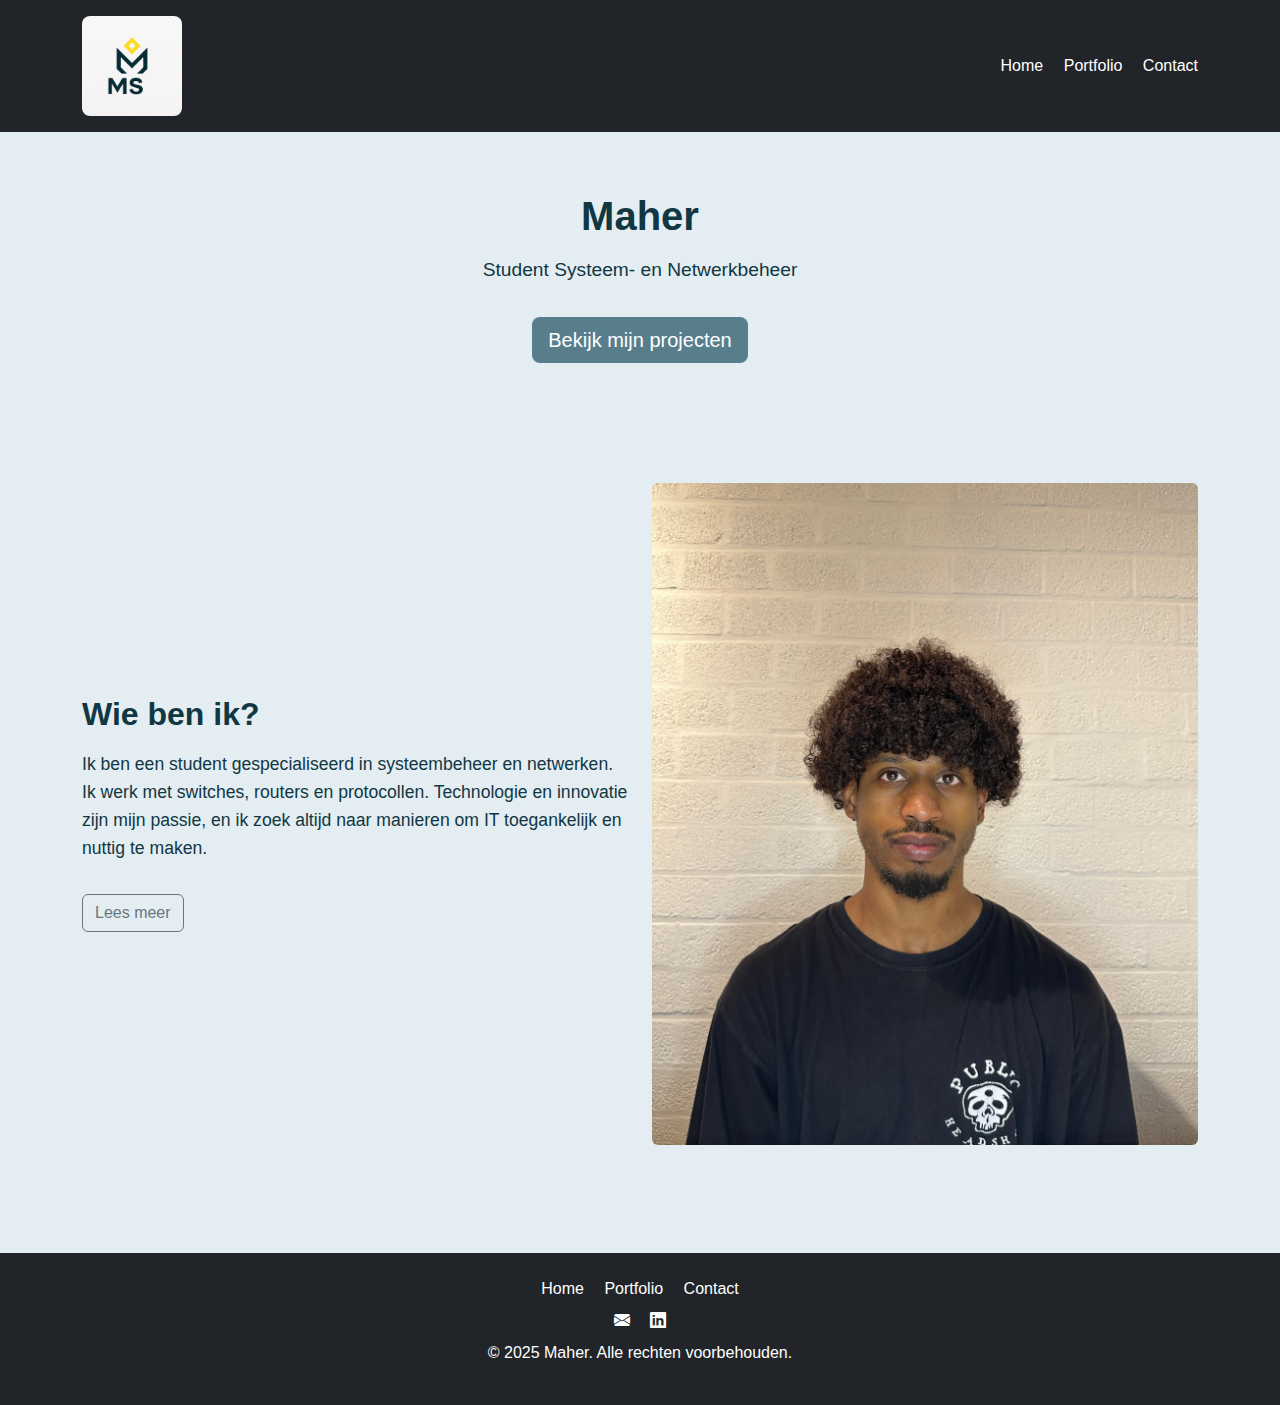
<file: index.html>
<!DOCTYPE html>
<html lang="nl-BE">
<head>
  <meta charset="UTF-8">
  <meta name="viewport" content="width=device-width, initial-scale=1.0">
  <title>Maher Portfolio</title>

  <!-- SEO: beschrijving voor zoekmachines -->
  <meta name="description" content="Portfolio van Maher, student systeem- en netwerkbeheer. Bekijk projecten en contacteer me.">

  <!-- Favicon -->
  <link rel="icon" href="images/favicon.png" type="image/x-icon">

  <!-- Reset CSS: consistente basis -->
  <link rel="stylesheet" href="css/reset.css">

  <!-- Bootstrap CSS: layout en responsiviteit -->
  <link href="https://cdn.jsdelivr.net/npm/bootstrap@5.3.3/dist/css/bootstrap.min.css" rel="stylesheet">

  <!-- Bootstrap Icons: voor iconen -->
  <link rel="stylesheet" href="https://cdn.jsdelivr.net/npm/bootstrap-icons@1.11.3/font/bootstrap-icons.min.css">

  <!-- Bootstrap JS: interactieve componenten -->
  <script src="https://cdn.jsdelivr.net/npm/bootstrap@5.3.3/dist/js/bootstrap.bundle.min.js" defer></script>

  <!-- Eigen stijlen -->
  <link rel="stylesheet" href="css/style.css">
</head>
<body>

  <!-- HEADER -->
  <header class="bg-dark text-white py-3">
    <div class="container d-flex justify-content-between align-items-center">
      <img src="assets/images/logo.png" alt="Maher logo" class="logo-img">
      <nav aria-label="Hoofdnavigatie">
        <a href="index.html" class="text-white me-3">Home</a>
        <a href="portfolio.html" class="text-white me-3">Portfolio</a>
        <a href="contact.html" class="text-white">Contact</a>
      </nav>
    </div>
  </header>

  <!-- MAIN CONTENT -->
  <main>

    <!-- HERO-SECTIE -->
    <section class="hero" id="hero">
      <div class="container">
        <h1 class="display-5 fw-bold">Maher</h1>
        <p class="lead">Student Systeem- en Netwerkbeheer</p>
        <a href="portfolio.html" class="btn btn-primary btn-lg mt-3">Bekijk mijn projecten</a>
      </div>
    </section>

    <!-- INTRODUCTIE -->
    <section class="intro" id="intro">
      <div class="container">
        <div class="row align-items-center">
          <div class="col-md-6">
            <h2>Wie ben ik?</h2>
            <p>
              Ik ben een student gespecialiseerd in systeembeheer en netwerken. Ik werk met switches, routers en protocollen. Technologie en innovatie zijn mijn passie, en ik zoek altijd naar manieren om IT toegankelijk en nuttig te maken.
            </p>
            <a href="naam.html" class="btn btn-outline-secondary mt-3">Lees meer</a>
          </div>
          <div class="col-md-6 text-center">
            <img src="images/intro.jpeg" alt="Maher portret" class="img-fluid rounded" loading="lazy">
          </div>
        </div>
      </div>
    </section>

  </main>

  <!-- FOOTER -->
  <footer class="bg-dark text-white text-center py-4 mt-5">
    <div class="container">
      <nav class="mb-2" aria-label="Footer navigatie">
        <a href="index.html" class="text-white me-3">Home</a>
        <a href="portfolio.html" class="text-white me-3">Portfolio</a>
        <a href="contact.html" class="text-white">Contact</a>
      </nav>
      <div class="mb-2">
        <a href="mailto:maherseid11@gmail.com" class="text-white me-3"><i class="bi bi-envelope-fill"></i></a>
        <a href="https://linkedin.com/in/maher" class="text-white"><i class="bi bi-linkedin"></i></a>
      </div>
      <p>&copy; 2025 Maher. Alle rechten voorbehouden.</p>
    </div>
  </footer>

</body>

</html>
</file>
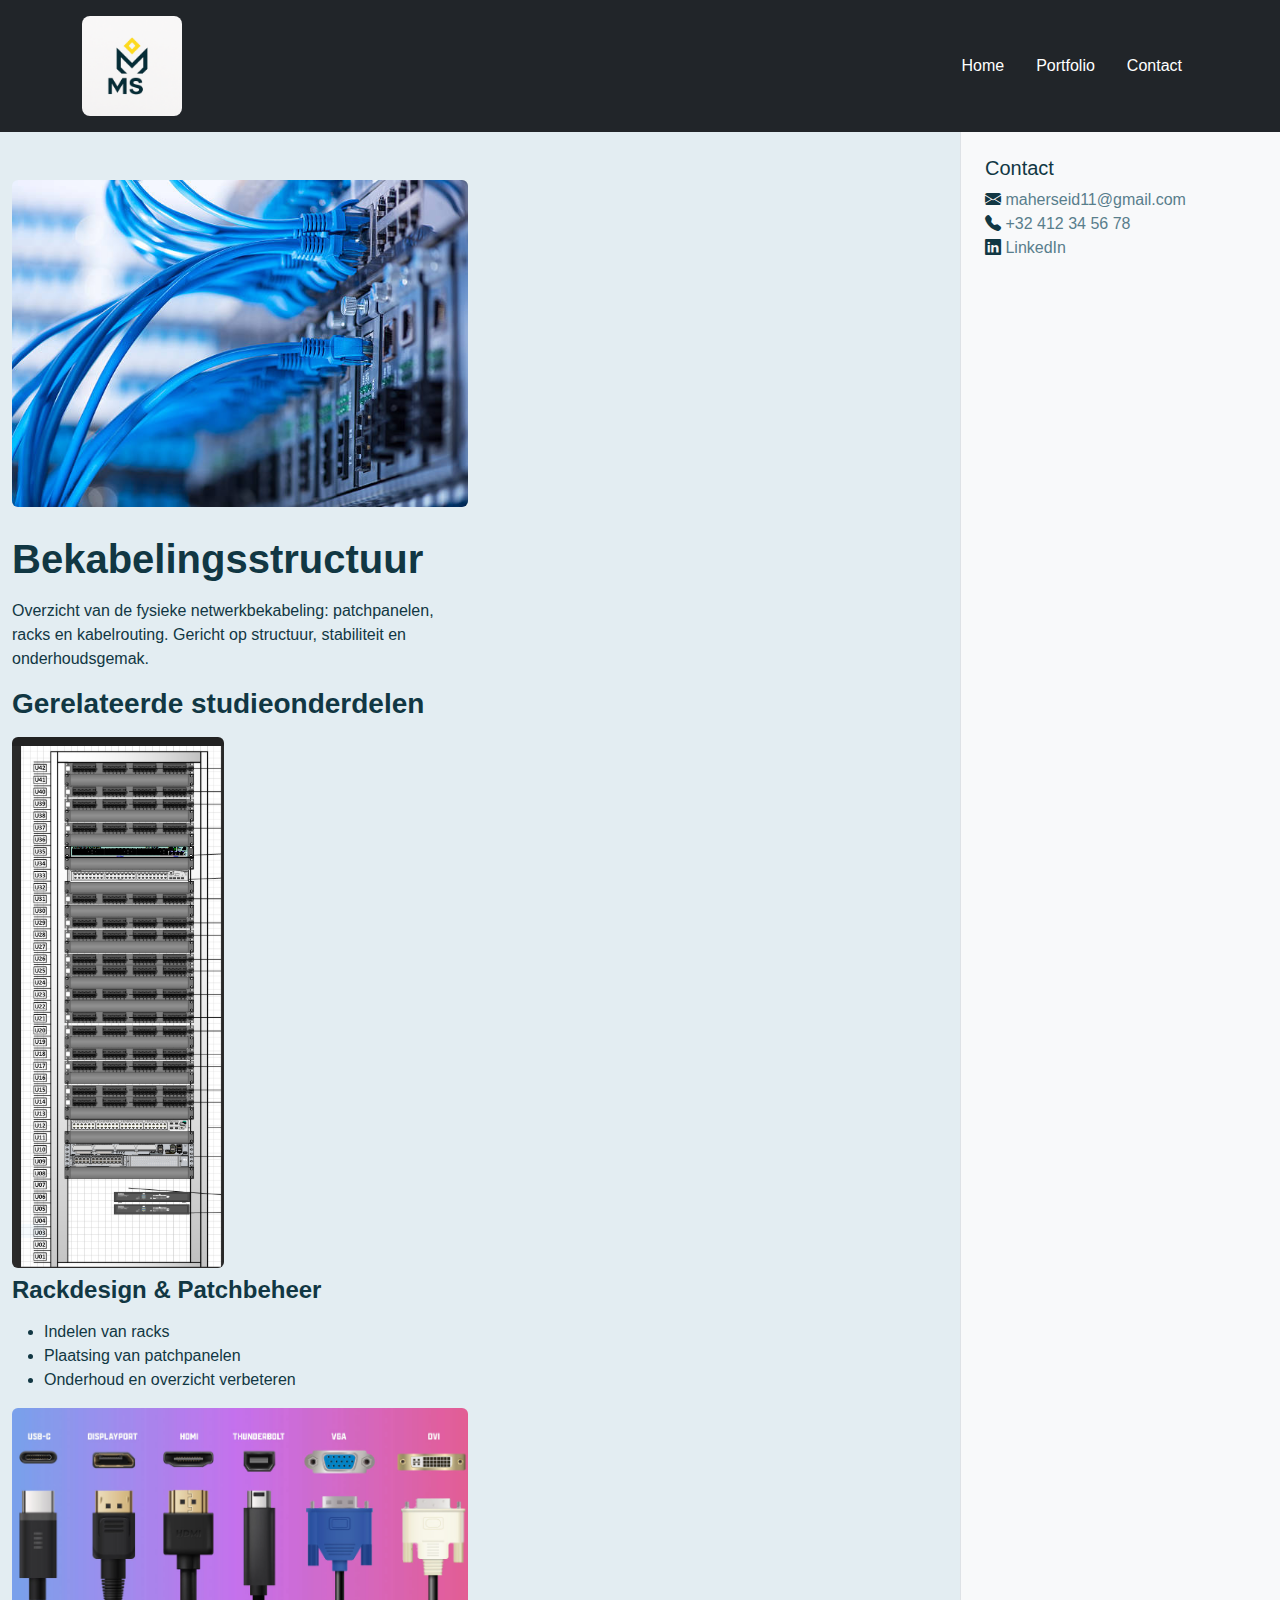
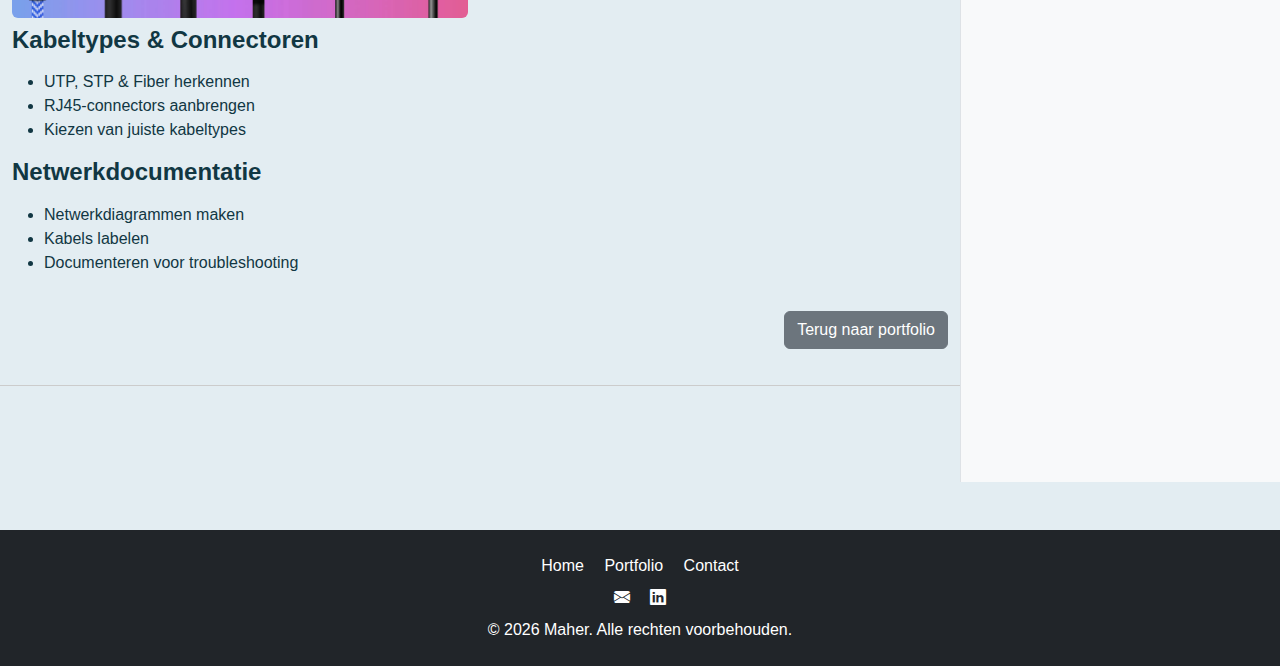
<file: bekabelingstructuur.html>
<!DOCTYPE html>
<html lang="nl-BE">
<head>
  <meta charset="UTF-8">
  <meta name="viewport" content="width=device-width, initial-scale=1.0">
  <title>Project 2 – Bekabelingsstructuur</title>

  <!-- SEO -->
  <meta name="description" content="Project Bekabelingsstructuur van Maher, student ICT systeem- en netwerkbeheer.">

  <!-- Bootstrap CSS -->
  <link href="https://cdn.jsdelivr.net/npm/bootstrap@5.3.3/dist/css/bootstrap.min.css" rel="stylesheet">

  <!-- Bootstrap Icons -->
  <link rel="stylesheet" href="https://cdn.jsdelivr.net/npm/bootstrap-icons@1.11.3/font/bootstrap-icons.min.css">

  <!-- Eigen CSS -->
  <link rel="stylesheet" href="css/style.css">

    <!-- JS -->
  <script src="js/script.js" defer></script>
</head>
<body>

  <!-- HEADER -->
  <header class="bg-dark text-white py-3">
    <div class="container d-flex justify-content-between align-items-center">
      <img src="assets/images/logo.png" alt="Logo van Maher Portfolio" class="logo-img">
      <nav aria-label="Hoofdnavigatie">
        <ul class="nav">
          <li class="nav-item"><a href="index.html" class="nav-link text-white">Home</a></li>
          <li class="nav-item"><a href="portfolio.html" class="nav-link text-white">Portfolio</a></li>
          <li class="nav-item"><a href="contact.html" class="nav-link text-white">Contact</a></li>
        </ul>
      </nav>
    </div>
  </header>

  <!-- CONTENT -->
  <div class="container-fluid">
    <div class="row">

      <!-- MAIN CONTENT -->
      <main class="col-md-9 py-5">
        <!-- PROJECT 2 -->
        <section id="project2" class="row mb-5 project-row">
          <div class="col-md-6">
            <img src="assets/images/project2.jpg" alt="Bekabelingsstructuur" class="img-fluid rounded mb-2">
          </div>

          <div class="col-md-6">
            <h1>Bekabelingsstructuur</h1>
            <p>
              Overzicht van de fysieke netwerkbekabeling: patchpanelen, racks en kabelrouting.  
              Gericht op structuur, stabiliteit en onderhoudsgemak.
            </p>

            <h3>Gerelateerde studieonderdelen</h3>

            <div class="study-block mb-3">
              <img src="assets/images/rackdesign.png" alt="Rackdesign" class="img-fluid rounded mb-2">
              <h4>Rackdesign & Patchbeheer</h4>
              <ul>
                <li>Indelen van racks</li>
                <li>Plaatsing van patchpanelen</li>
                <li>Onderhoud en overzicht verbeteren</li>
              </ul>
            </div>

            <div class="study-block mb-3">
              <img src="assets/images/kabeltypes.png" alt="Kabeltypes" class="img-fluid rounded mb-2">
              <h4>Kabeltypes & Connectoren</h4>
              <ul>
                <li>UTP, STP & Fiber herkennen</li>
                <li>RJ45-connectors aanbrengen</li>
                <li>Kiezen van juiste kabeltypes</li>
              </ul>
            </div>

            <div class="study-block mb-3">
              <h4>Netwerkdocumentatie</h4>
              <ul>
                <li>Netwerkdiagrammen maken</li>
                <li>Kabels labelen</li>
                <li>Documenteren voor troubleshooting</li>
              </ul>
            </div>
          </div>

          <div class="text-end mb-3">
            <a href="portfolio.html" class="btn btn-secondary">Terug naar portfolio</a>
          </div>
        </section>
      </main>

      <!-- SIDEBAR -->
      <aside class="col-md-3 sidebar bg-light p-4 border-start">
        <h5>Contact</h5>
        <ul class="list-unstyled">
          <li><i class="bi bi-envelope-fill"></i> 
            <a href="mailto:maherseid11@gmail.com">maherseid11@gmail.com</a>
          </li>
          <li><i class="bi bi-telephone-fill"></i> 
            <a href="tel:+32412345678">+32 412 34 56 78</a>
          </li>
          <li><i class="bi bi-linkedin"></i> 
            <a href="https://linkedin.com/in/maher" target="_blank">LinkedIn</a>
          </li>
        </ul>
      </aside>
    </div>
  </div>

      <!-- FOOTER -->
  <footer class="bg-dark text-white text-center py-4 mt-5">
    <div class="container">
      <nav class="mb-2" aria-label="Footer navigatie">
        <a href="index.html" class="text-white me-3">Home</a>
        <a href="portfolio.html" class="text-white me-3">Portfolio</a>
        <a href="contact.html" class="text-white">Contact</a>
      </nav>
      <div class="mb-2">
        <a href="mailto:maherseid11@gmail.com" class="text-white me-3"><i class="bi bi-envelope-fill"></i></a>
        <a href="https://linkedin.com/in/maher" class="text-white"><i class="bi bi-linkedin"></i></a>
      </div>
      <p class="mb-0">&copy; <span id="year"></span> Maher. Alle rechten voorbehouden.</p>
    </div>
  </footer>

  <script>
    document.getElementById("year").textContent = new Date().getFullYear();
  </script>
</body>
</html>
</file>
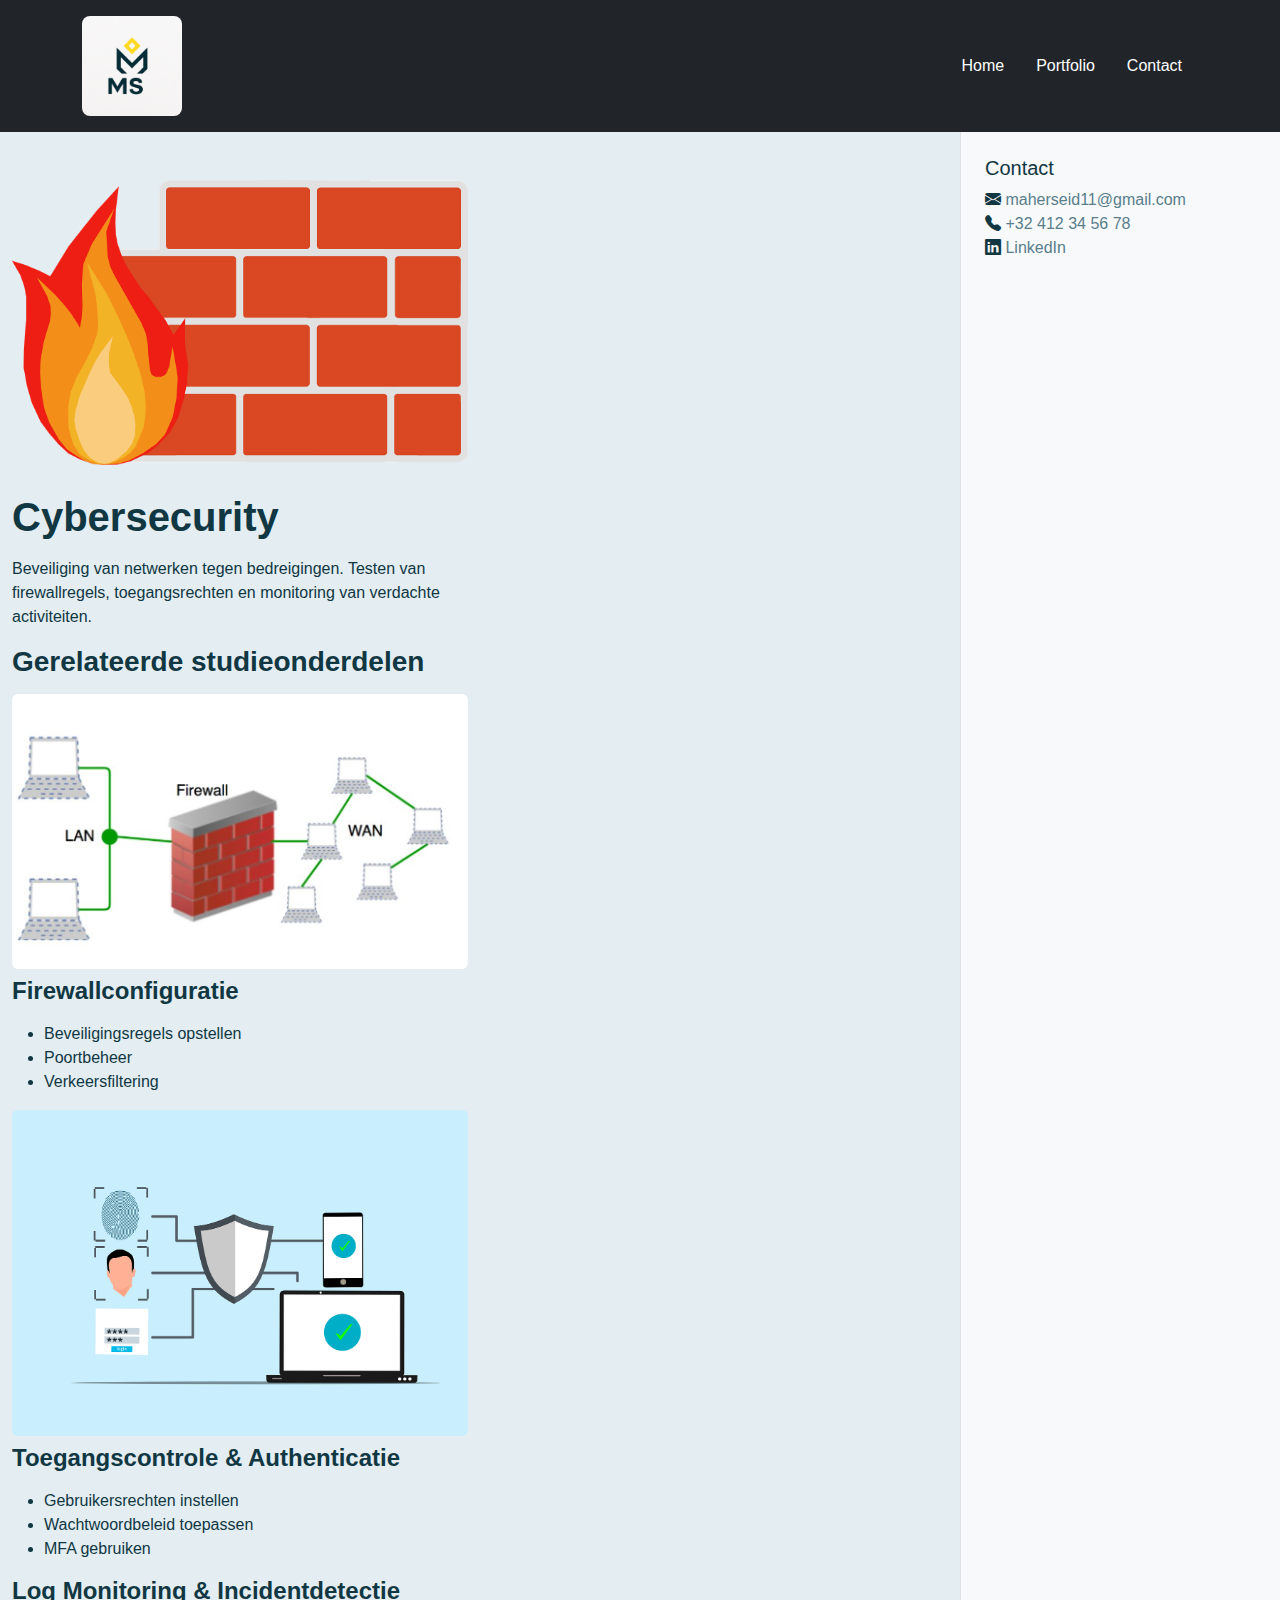
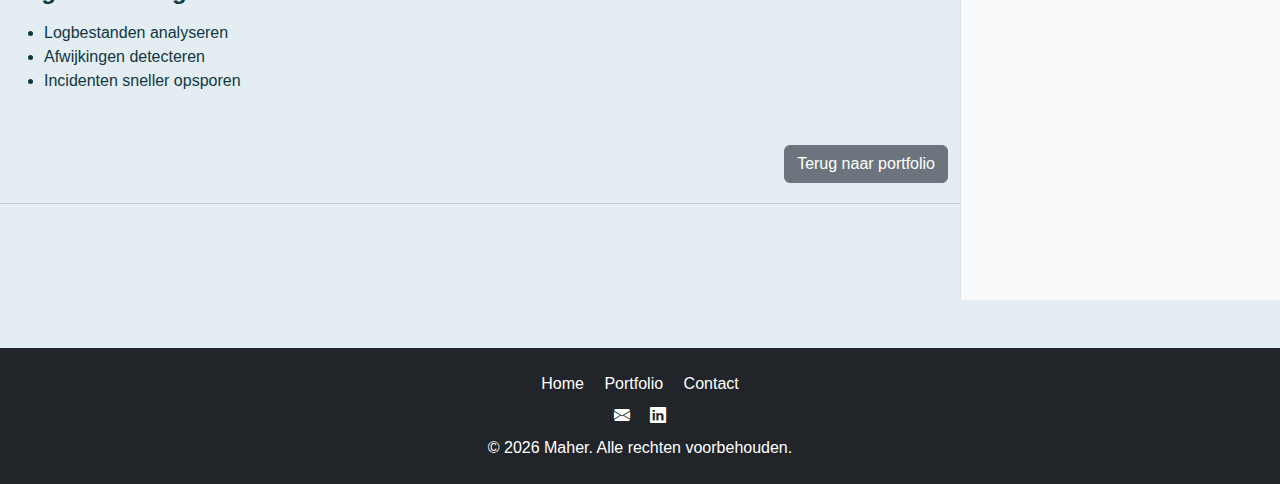
<file: cybersecurity.html>
<!DOCTYPE html>
<html lang="nl-BE">
<head>
  <meta charset="UTF-8">
  <meta name="viewport" content="width=device-width, initial-scale=1.0">
  <title>Project 3 – Cybersecurity</title>

  <!-- SEO -->
  <meta name="description" content="Project Cybersecurity van Maher, student ICT systeem- en netwerkbeheer.">

  <!-- Bootstrap CSS -->
  <link href="https://cdn.jsdelivr.net/npm/bootstrap@5.3.3/dist/css/bootstrap.min.css" rel="stylesheet">

  <!-- Bootstrap Icons -->
  <link rel="stylesheet" href="https://cdn.jsdelivr.net/npm/bootstrap-icons@1.11.3/font/bootstrap-icons.min.css">

  <!-- Eigen CSS -->
  <link rel="stylesheet" href="css/style.css">

    <!-- JS -->
  <script src="js/script.js" defer></script>
</head>
<body>

  <!-- HEADER -->
  <header class="bg-dark text-white py-3">
    <div class="container d-flex justify-content-between align-items-center">
      <img src="assets/images/logo.png" alt="Logo van Maher Portfolio" class="logo-img">
      <nav aria-label="Hoofdnavigatie">
        <ul class="nav">
          <li class="nav-item"><a href="index.html" class="nav-link text-white">Home</a></li>
          <li class="nav-item"><a href="portfolio.html" class="nav-link text-white">Portfolio</a></li>
          <li class="nav-item"><a href="contact.html" class="nav-link text-white">Contact</a></li>
        </ul>
      </nav>
    </div>
  </header>

  <!-- CONTENT -->
  <div class="container-fluid">
    <div class="row">

      <!-- MAIN CONTENT -->
      <main class="col-md-9 py-5">
        <!-- PROJECT 3 -->
        <section id="project3" class="row mb-5 project-row">
          <div class="col-md-6">
            <img src="assets/images/cyber-detail.png" alt="Cybersecurity" class="img-fluid rounded mb-2">
          </div>

          <div class="col-md-6">
            <h1>Cybersecurity</h1>
            <p>
              Beveiliging van netwerken tegen bedreigingen.  
              Testen van firewallregels, toegangsrechten en monitoring van verdachte activiteiten.
            </p>

            <h3>Gerelateerde studieonderdelen</h3>

            <div class="study-block mb-3">
              <img src="assets/images/firewall-config.png" alt="Firewall configuratie" class="img-fluid rounded mb-2">
              <h4>Firewallconfiguratie</h4>
              <ul>
                <li>Beveiligingsregels opstellen</li>
                <li>Poortbeheer</li>
                <li>Verkeersfiltering</li>
              </ul>
            </div>

            <div class="study-block mb-3">
              <img src="assets/images/toegangscontrole.png" alt="Toegangscontrole" class="img-fluid rounded mb-2">
              <h4>Toegangscontrole & Authenticatie</h4>
              <ul>
                <li>Gebruikersrechten instellen</li>
                <li>Wachtwoordbeleid toepassen</li>
                <li>MFA gebruiken</li>
              </ul>
            </div>

            <div class="study-block mb-3">
              <h4>Log Monitoring & Incidentdetectie</h4>
              <ul>
                <li>Logbestanden analyseren</li>
                <li>Afwijkingen detecteren</li>
                <li>Incidenten sneller opsporen</li>
              </ul>
            </div>
          </div>

          <div class="text-end mt-3">
            <a href="portfolio.html" class="btn btn-secondary">Terug naar portfolio</a>
          </div>
        </section>
      </main>

      <!-- SIDEBAR -->
      <aside class="col-md-3 sidebar bg-light p-4 border-start">
        <h5>Contact</h5>
        <ul class="list-unstyled">
          <li><i class="bi bi-envelope-fill"></i> 
            <a href="mailto:maherseid11@gmail.com">maherseid11@gmail.com</a>
          </li>
          <li><i class="bi bi-telephone-fill"></i> 
            <a href="tel:+32412345678">+32 412 34 56 78</a>
          </li>
          <li><i class="bi bi-linkedin"></i> 
            <a href="https://linkedin.com/in/maher" target="_blank">LinkedIn</a>
          </li>
        </ul>
      </aside>
    </div>
  </div>

      <!-- FOOTER -->
  <footer class="bg-dark text-white text-center py-4 mt-5">
    <div class="container">
      <nav class="mb-2" aria-label="Footer navigatie">
        <a href="index.html" class="text-white me-3">Home</a>
        <a href="portfolio.html" class="text-white me-3">Portfolio</a>
        <a href="contact.html" class="text-white">Contact</a>
      </nav>
      <div class="mb-2">
        <a href="mailto:maherseid11@gmail.com" class="text-white me-3"><i class="bi bi-envelope-fill"></i></a>
        <a href="https://linkedin.com/in/maher" class="text-white"><i class="bi bi-linkedin"></i></a>
      </div>
      <p class="mb-0">&copy; <span id="year"></span> Maher. Alle rechten voorbehouden.</p>
    </div>
  </footer>

  <script>
    document.getElementById("year").textContent = new Date().getFullYear();
  </script>
</body>
</html>
</file>
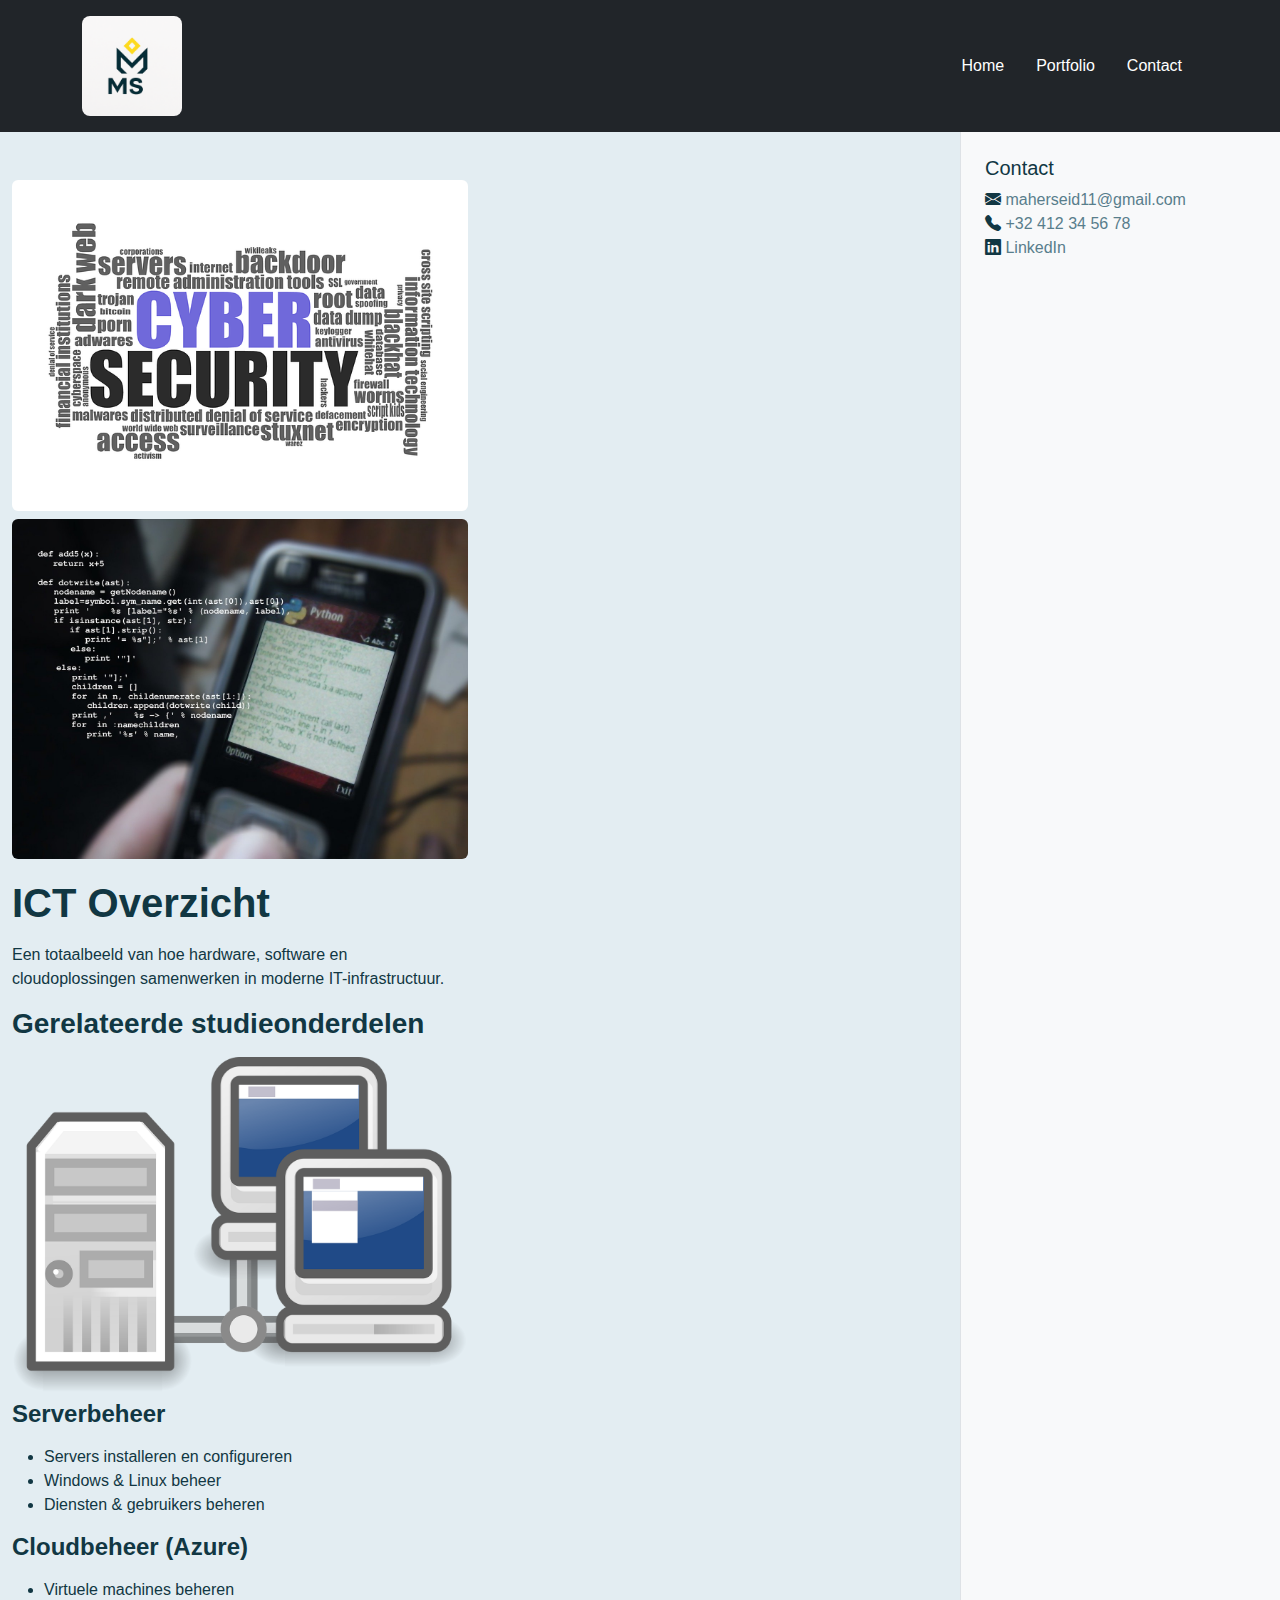
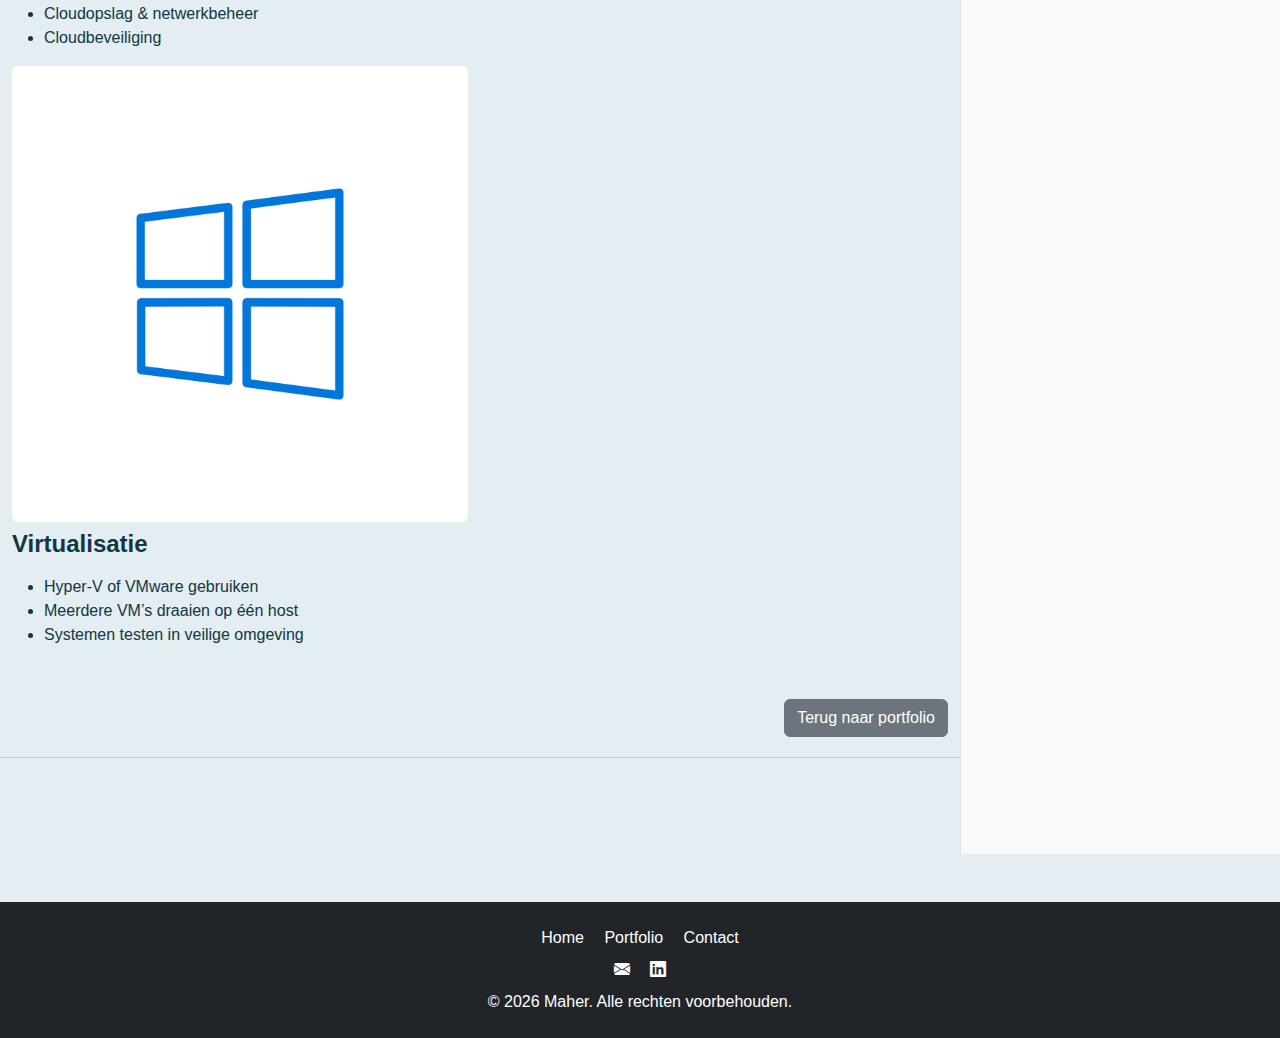
<file: ictoverzicht.html>
<!DOCTYPE html>
<html lang="nl-BE">
<head>
  <meta charset="UTF-8">
  <meta name="viewport" content="width=device-width, initial-scale=1.0">
  <title>Project 4 – ICT Overzicht</title>

  <!-- SEO -->
  <meta name="description" content="Project ICT Overzicht van Maher, student ICT systeem- en netwerkbeheer.">

  <!-- Bootstrap CSS -->
  <link href="https://cdn.jsdelivr.net/npm/bootstrap@5.3.3/dist/css/bootstrap.min.css" rel="stylesheet">

  <!-- Bootstrap Icons -->
  <link rel="stylesheet" href="https://cdn.jsdelivr.net/npm/bootstrap-icons@1.11.3/font/bootstrap-icons.min.css">

  <!-- Eigen CSS -->
  <link rel="stylesheet" href="css/style.css">

    <!-- JS -->
  <script src="js/script.js" defer></script>
</head>
<body>

  <!-- HEADER -->
  <header class="bg-dark text-white py-3">
    <div class="container d-flex justify-content-between align-items-center">
      <img src="assets/images/logo.png" alt="Logo van Maher Portfolio" class="logo-img">
      <nav aria-label="Hoofdnavigatie">
        <ul class="nav">
          <li class="nav-item"><a href="index.html" class="nav-link text-white">Home</a></li>
          <li class="nav-item"><a href="portfolio.html" class="nav-link text-white">Portfolio</a></li>
          <li class="nav-item"><a href="contact.html" class="nav-link text-white">Contact</a></li>
        </ul>
      </nav>
    </div>
  </header>

  <!-- CONTENT -->
  <div class="container-fluid">
    <div class="row">

      <!-- MAIN CONTENT -->
      <main class="col-md-9 py-5">
        <!-- PROJECT 4 -->
        <section id="project4" class="row mb-5 project-row">
          <div class="col-md-6">
            <img src="assets/images/project4.png" alt="ICT overzicht" class="img-fluid rounded mb-2">
            <img src="assets/images/ict-detail.jpg" alt="ICT detail" class="img-fluid rounded">
          </div>

          <div class="col-md-6">
            <h1>ICT Overzicht</h1>
            <p>
              Een totaalbeeld van hoe hardware, software en cloudoplossingen samenwerken  
              in moderne IT-infrastructuur.
            </p>

            <h3>Gerelateerde studieonderdelen</h3>

            <div class="study-block mb-3">
              <img src="assets/images/serverbeheer.png" alt="Serverbeheer" class="img-fluid rounded mb-2">
              <h4>Serverbeheer</h4>
              <ul>
                <li>Servers installeren en configureren</li>
                <li>Windows & Linux beheer</li>
                <li>Diensten & gebruikers beheren</li>
              </ul>
            </div>

            <div class="study-block mb-3">
              <h4>Cloudbeheer (Azure)</h4>
              <ul>
                <li>Virtuele machines beheren</li>
                <li>Cloudopslag & netwerkbeheer</li>
                <li>Cloudbeveiliging</li>
              </ul>
            </div>

            <div class="study-block mb-3">
              <img src="assets/images/virtualisatie.png" alt="Virtualisatie" class="img-fluid rounded mb-2">
              <h4>Virtualisatie</h4>
              <ul>
                <li>Hyper-V of VMware gebruiken</li>
                <li>Meerdere VM’s draaien op één host</li>
                <li>Systemen testen in veilige omgeving</li>
              </ul>
            </div>
          </div>

          <div class="text-end mt-3">
            <a href="portfolio.html" class="btn btn-secondary">Terug naar portfolio</a>  
          </div>
        </section>
      </main>

      <!-- SIDEBAR -->
      <aside class="col-md-3 sidebar bg-light p-4 border-start">
        <h5>Contact</h5>
        <ul class="list-unstyled">
          <li><i class="bi bi-envelope-fill"></i> 
            <a href="mailto:maherseid11@gmail.com">maherseid11@gmail.com</a>
          </li>
          <li><i class="bi bi-telephone-fill"></i> 
            <a href="tel:+32412345678">+32 412 34 56 78</a>
          </li>
          <li><i class="bi bi-linkedin"></i> 
            <a href="https://linkedin.com/in/maher" target="_blank">LinkedIn</a>
          </li>
        </ul>
      </aside>
    </div>
  </div>

    <!-- FOOTER -->
  <footer class="bg-dark text-white text-center py-4 mt-5">
    <div class="container">
      <nav class="mb-2" aria-label="Footer navigatie">
        <a href="index.html" class="text-white me-3">Home</a>
        <a href="portfolio.html" class="text-white me-3">Portfolio</a>
        <a href="contact.html" class="text-white">Contact</a>
      </nav>
      <div class="mb-2">
        <a href="mailto:maherseid11@gmail.com" class="text-white me-3"><i class="bi bi-envelope-fill"></i></a>
        <a href="https://linkedin.com/in/maher" class="text-white"><i class="bi bi-linkedin"></i></a>
      </div>
      <p class="mb-0">&copy; <span id="year"></span> Maher. Alle rechten voorbehouden.</p>
    </div>
  </footer>



  <script>
    document.getElementById("year").textContent = new Date().getFullYear();
  </script>
</body>
</html>
</file>
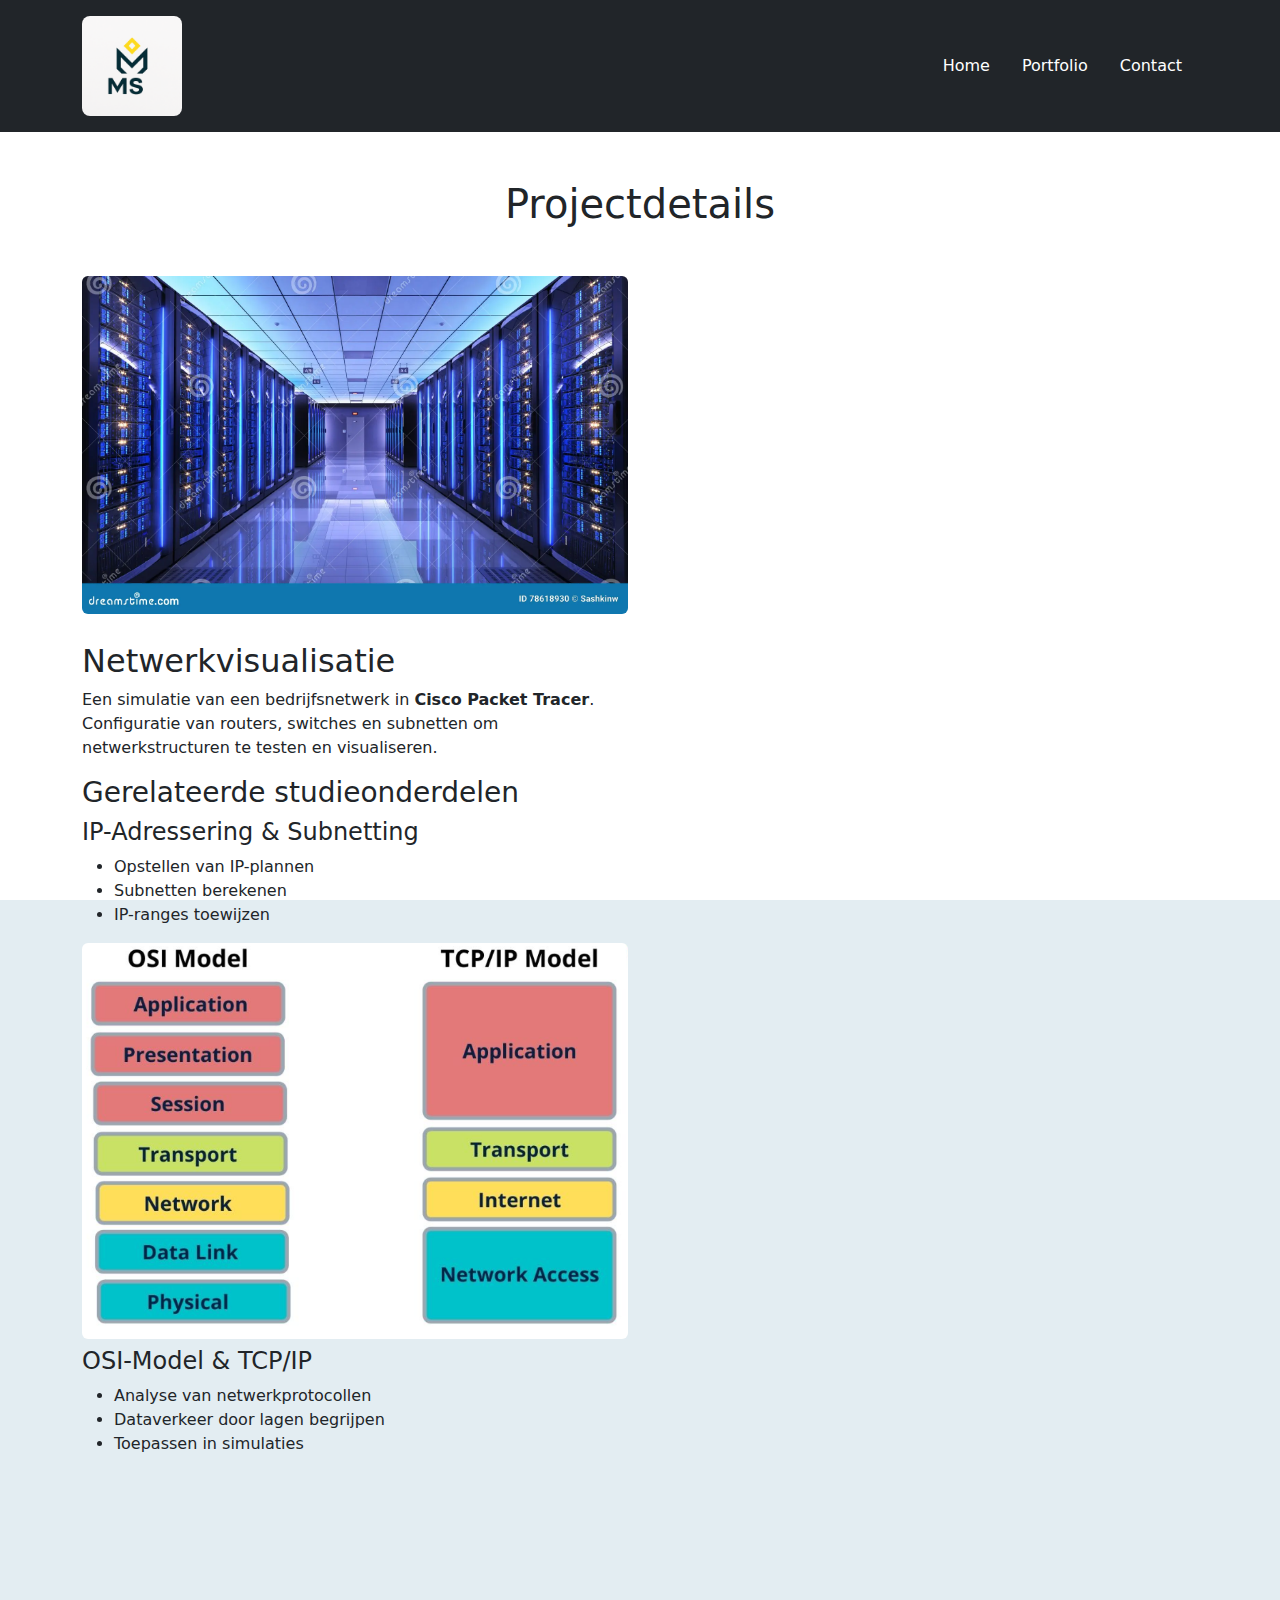
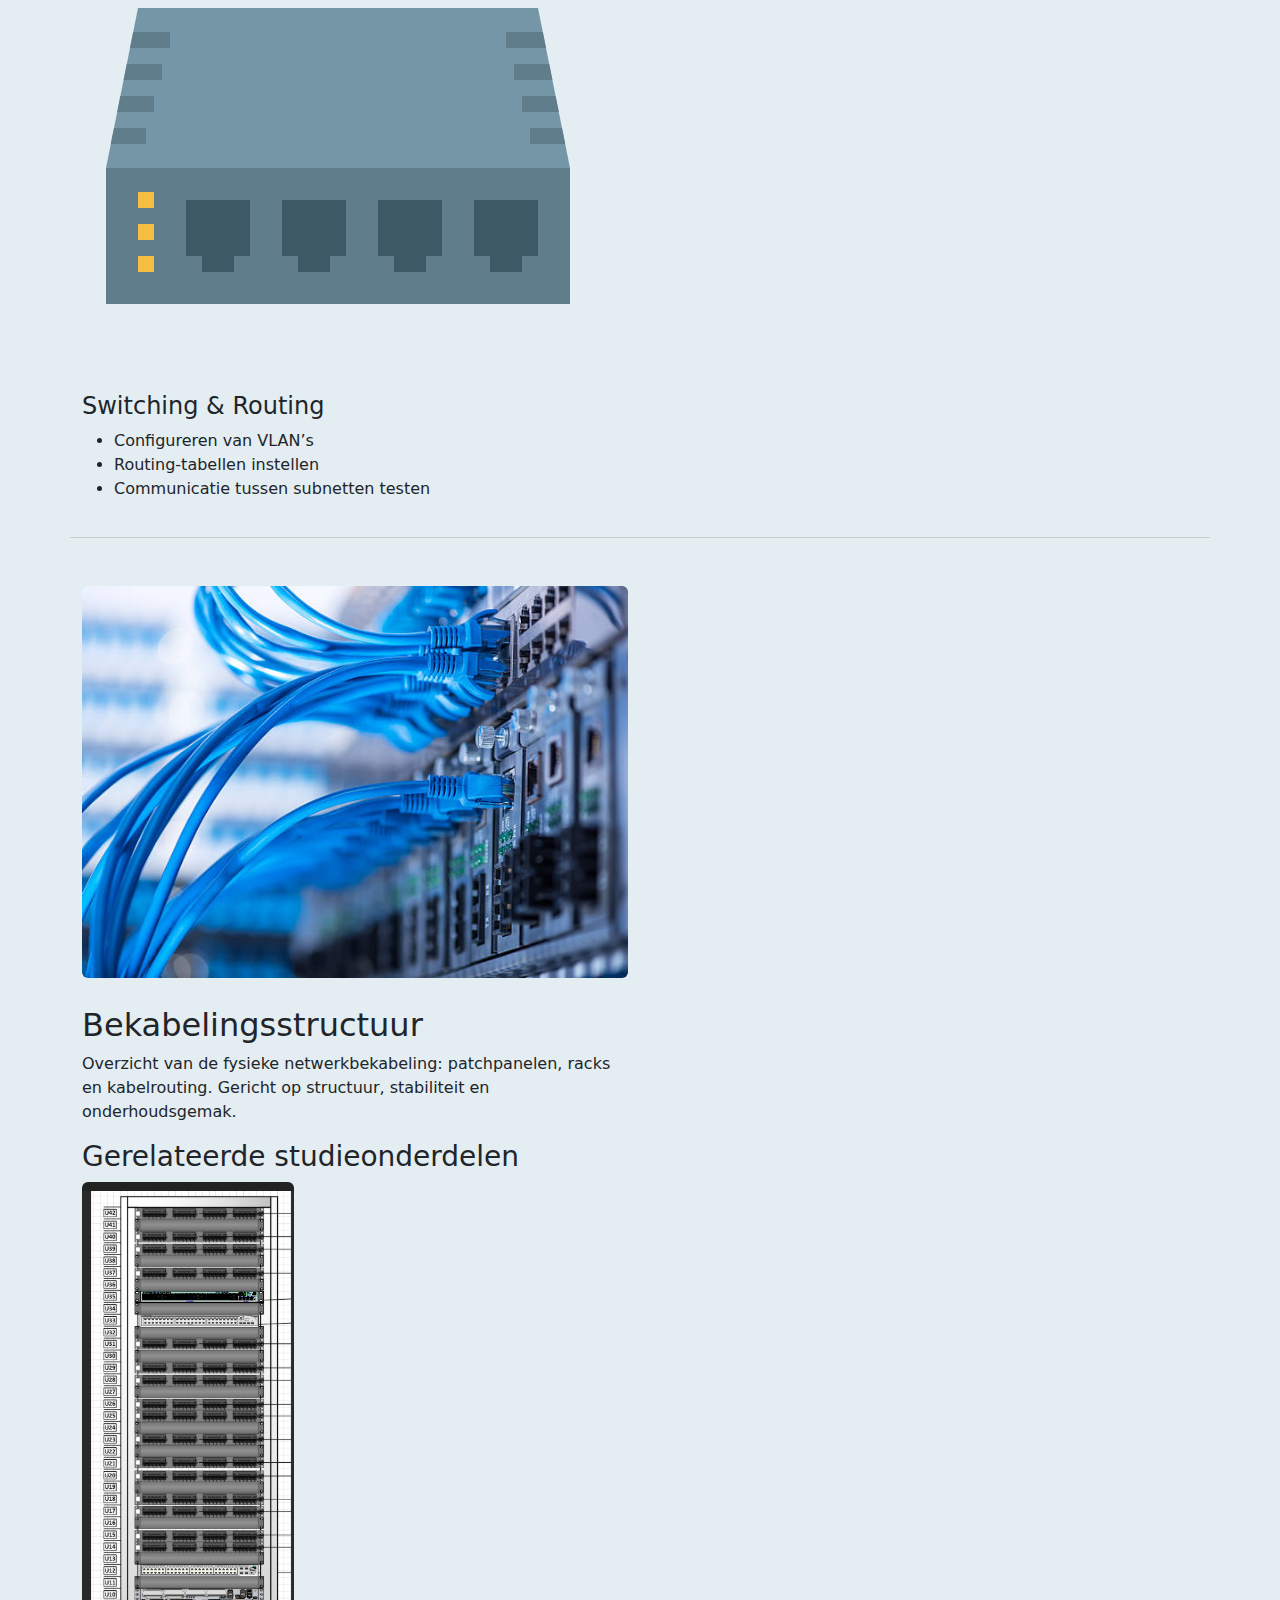
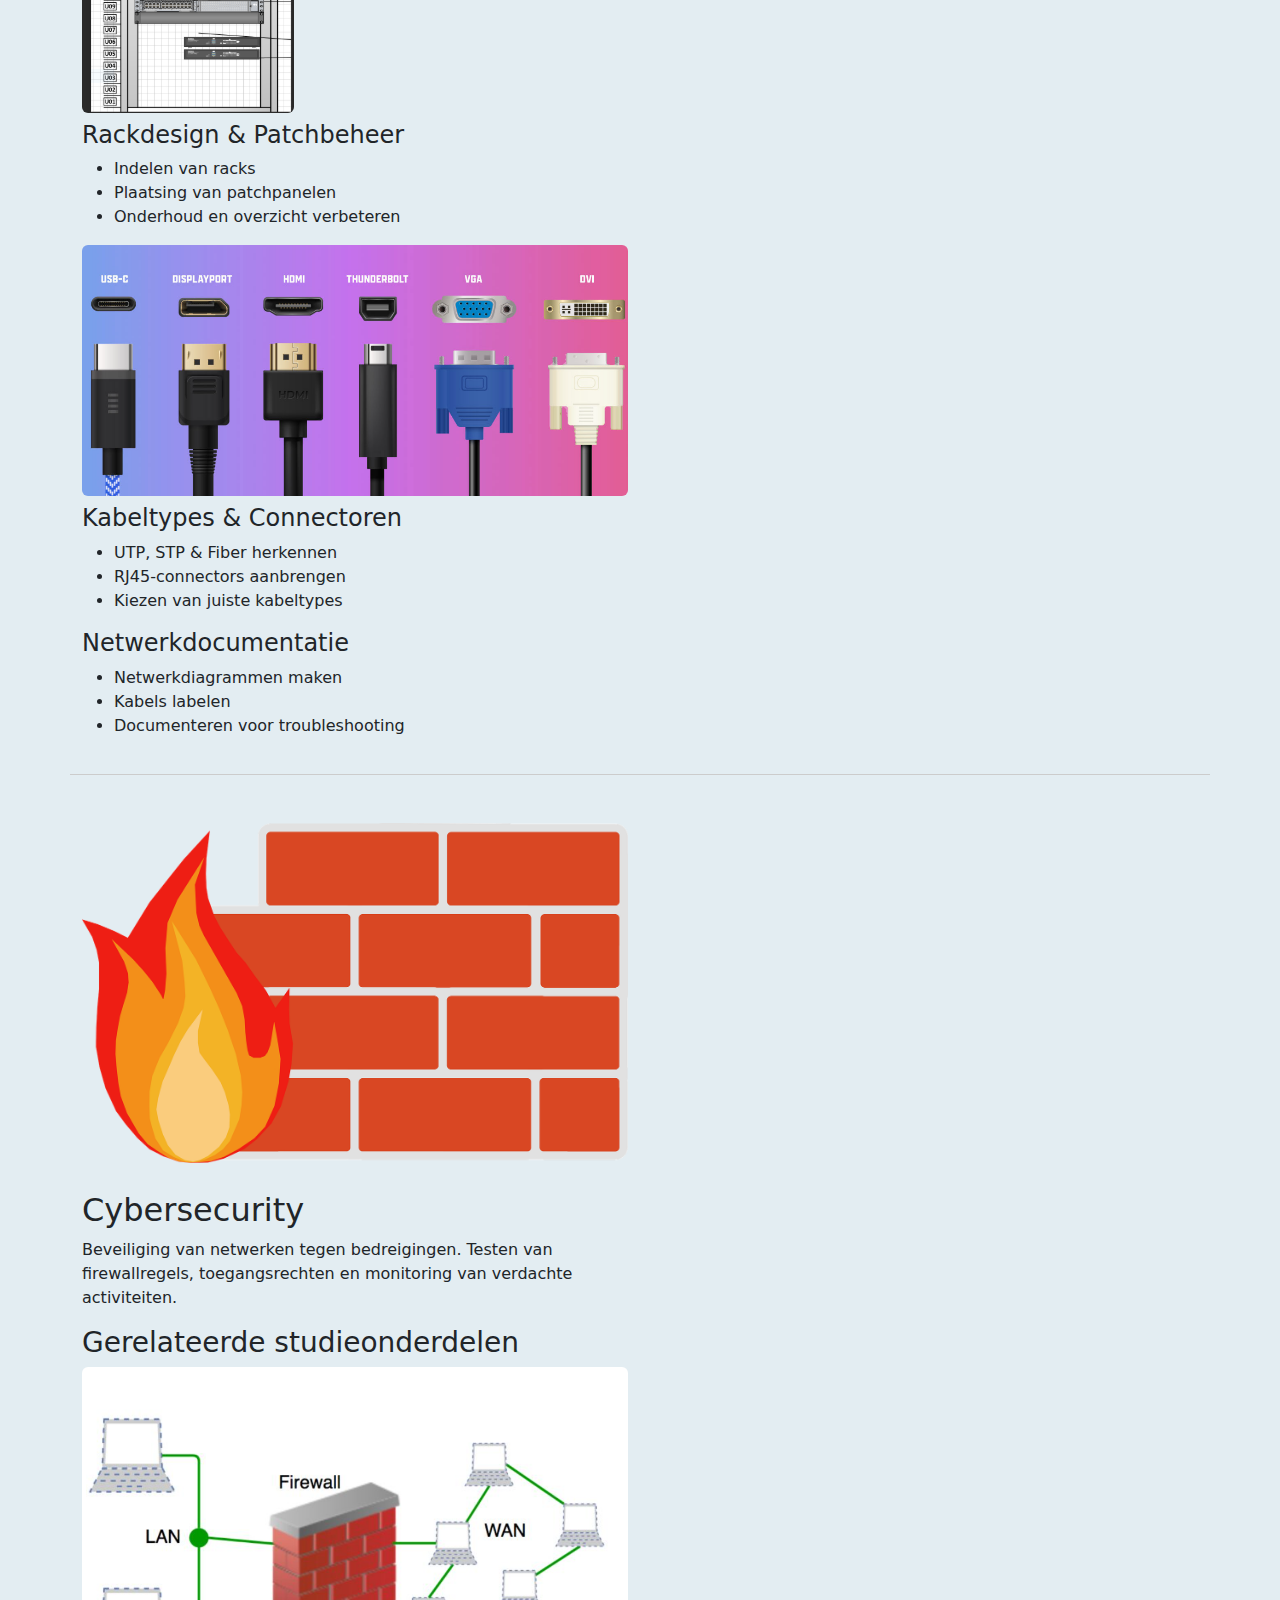
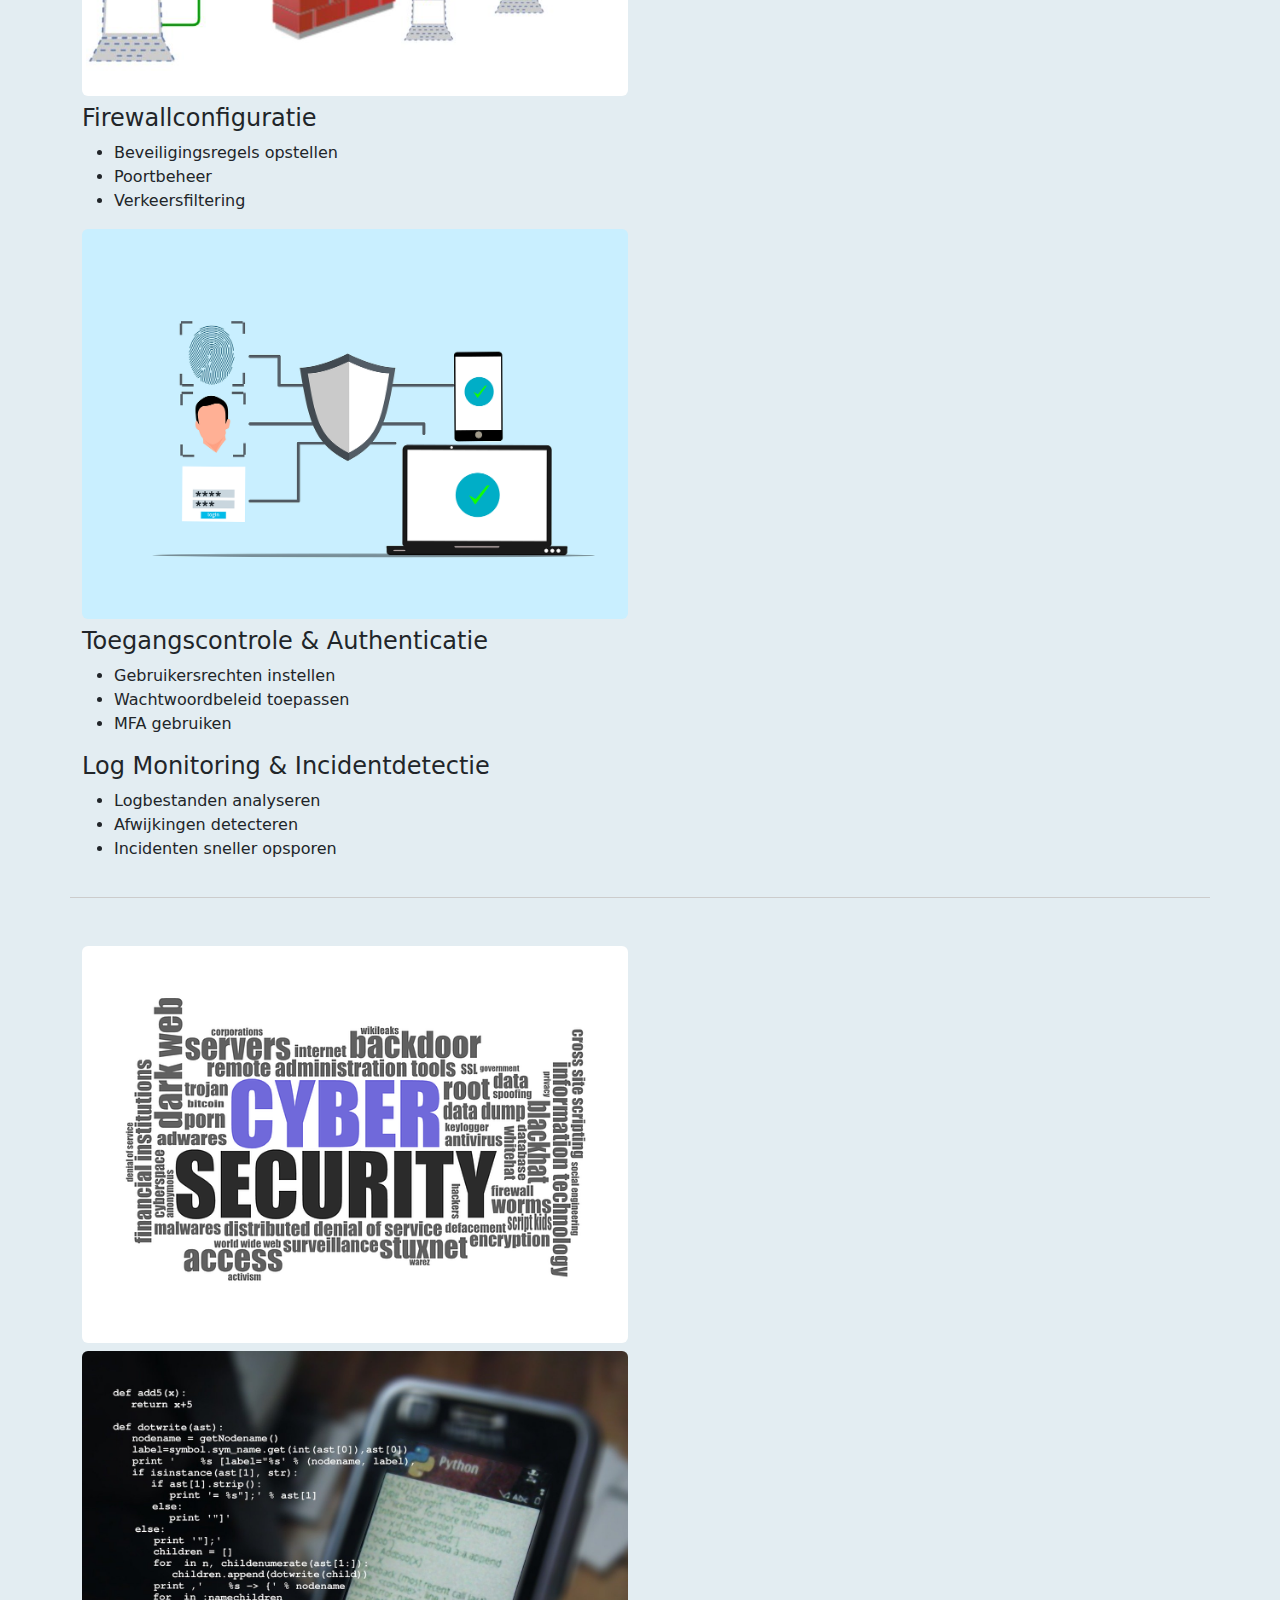
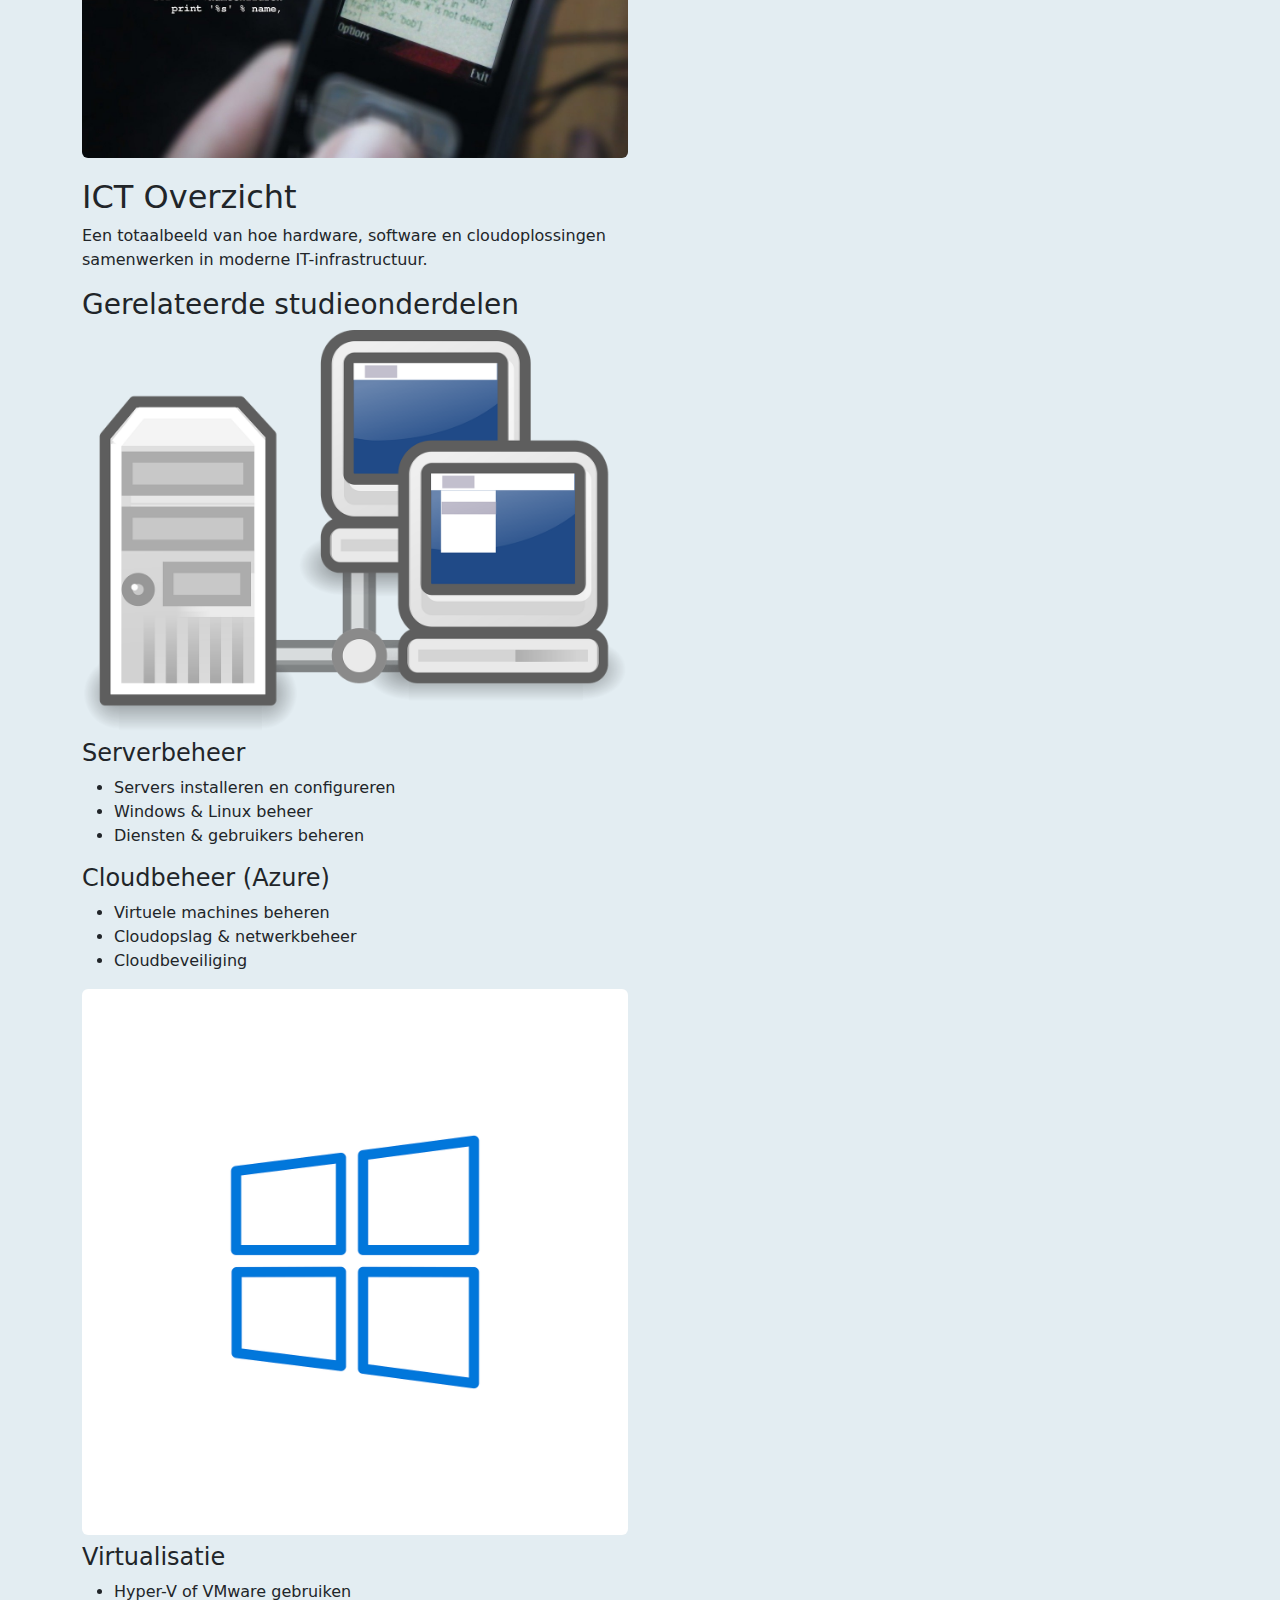
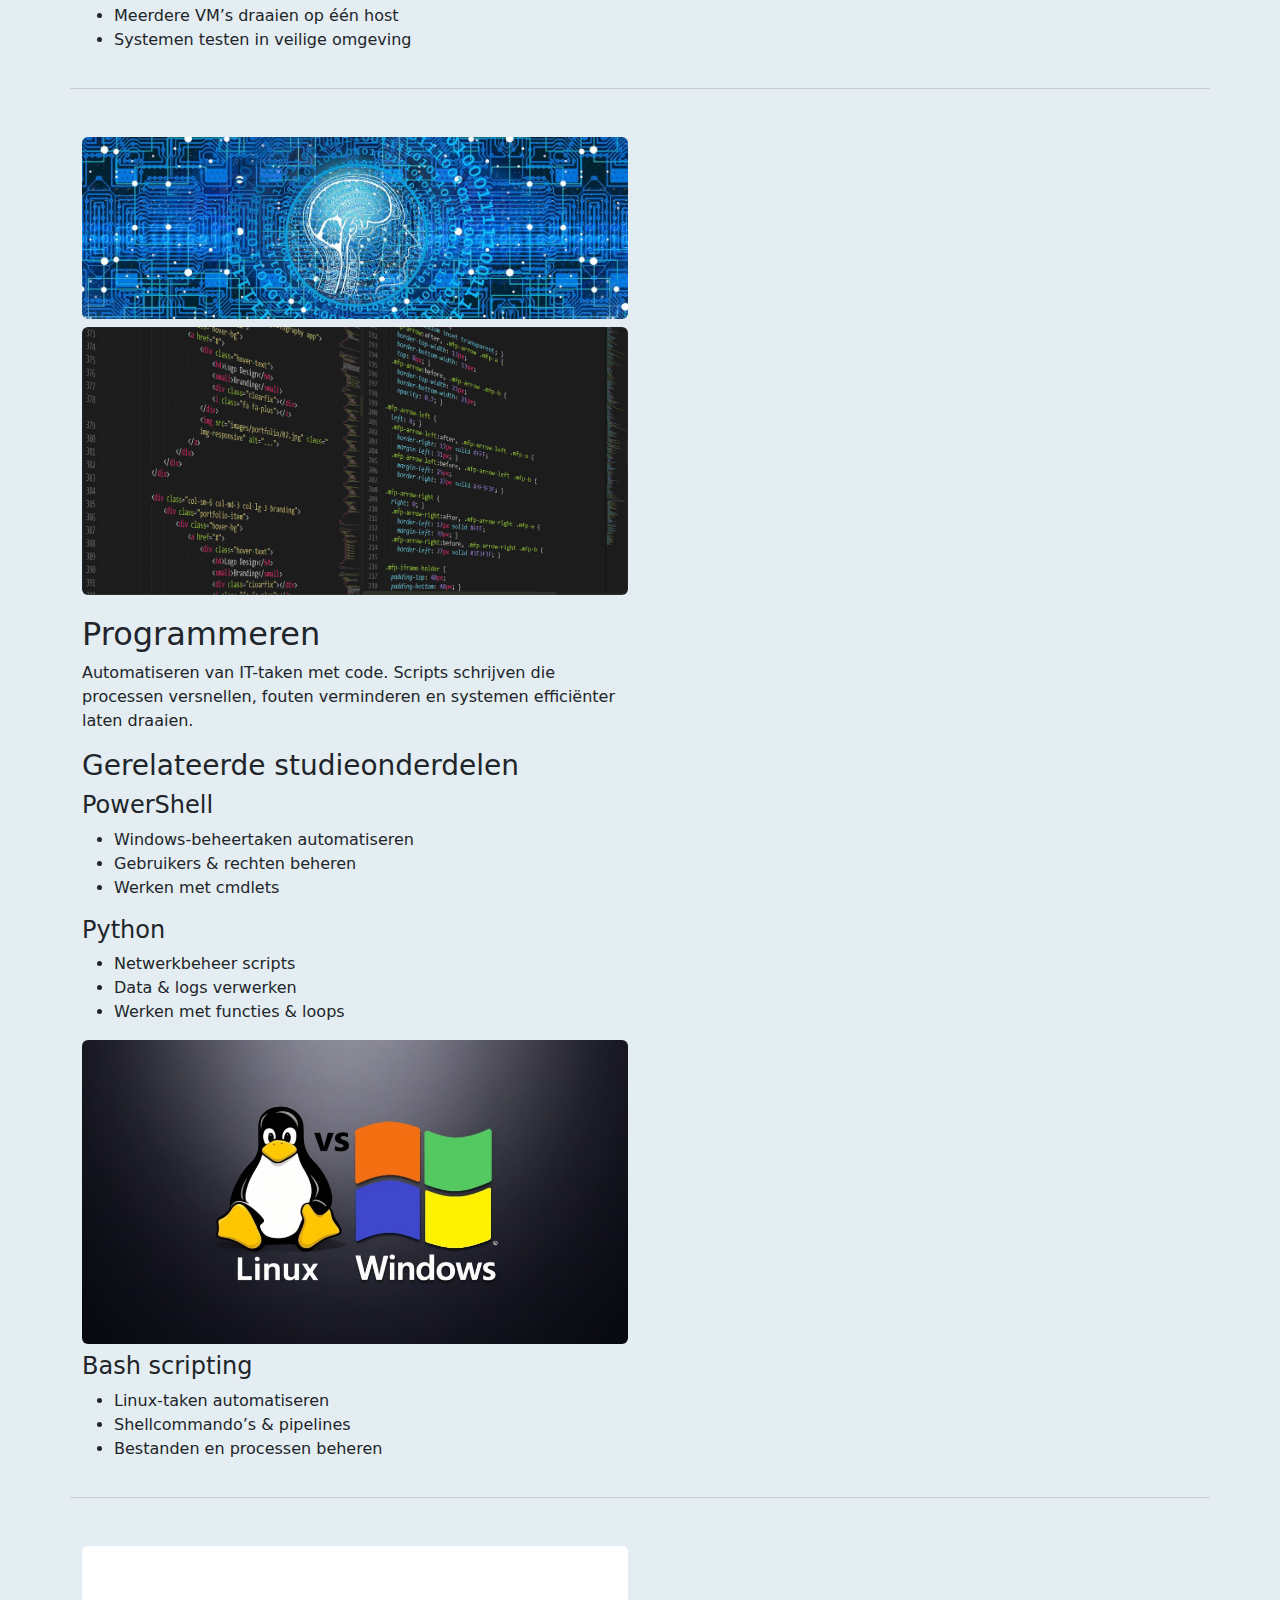
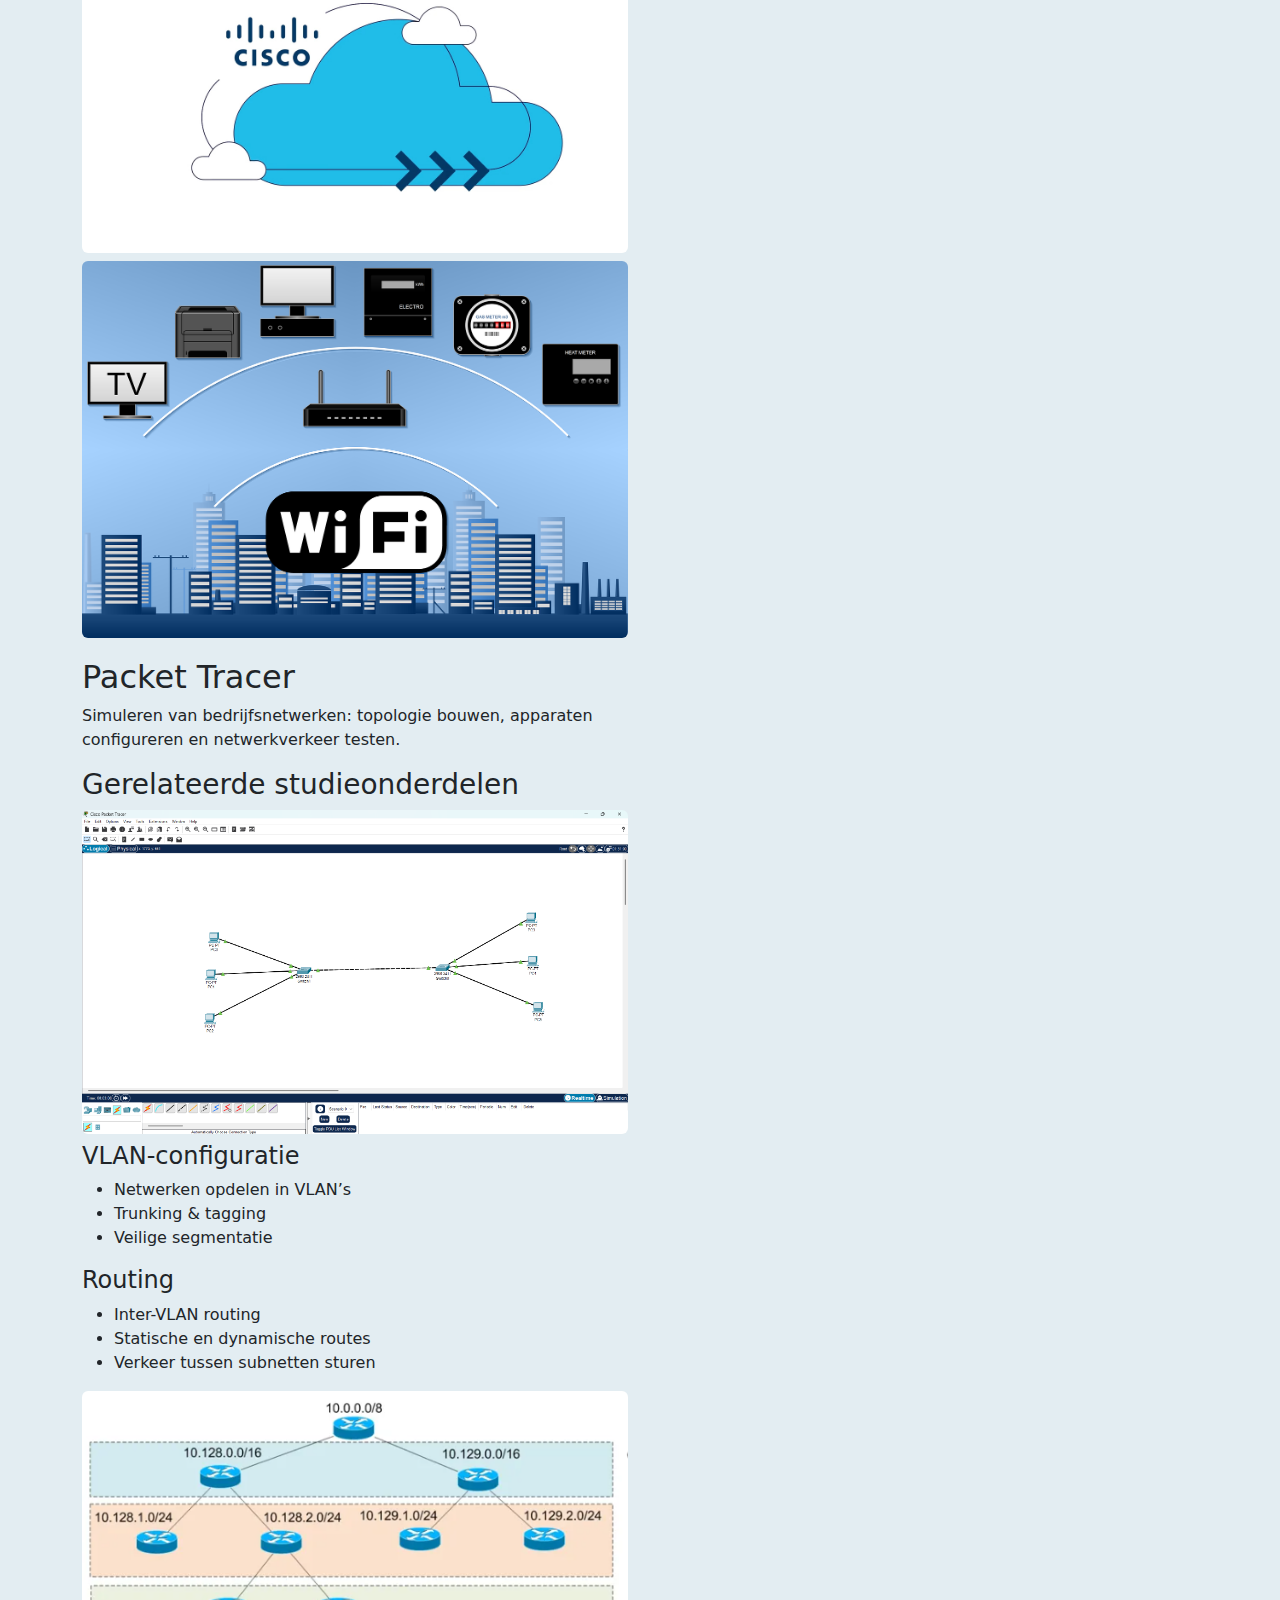
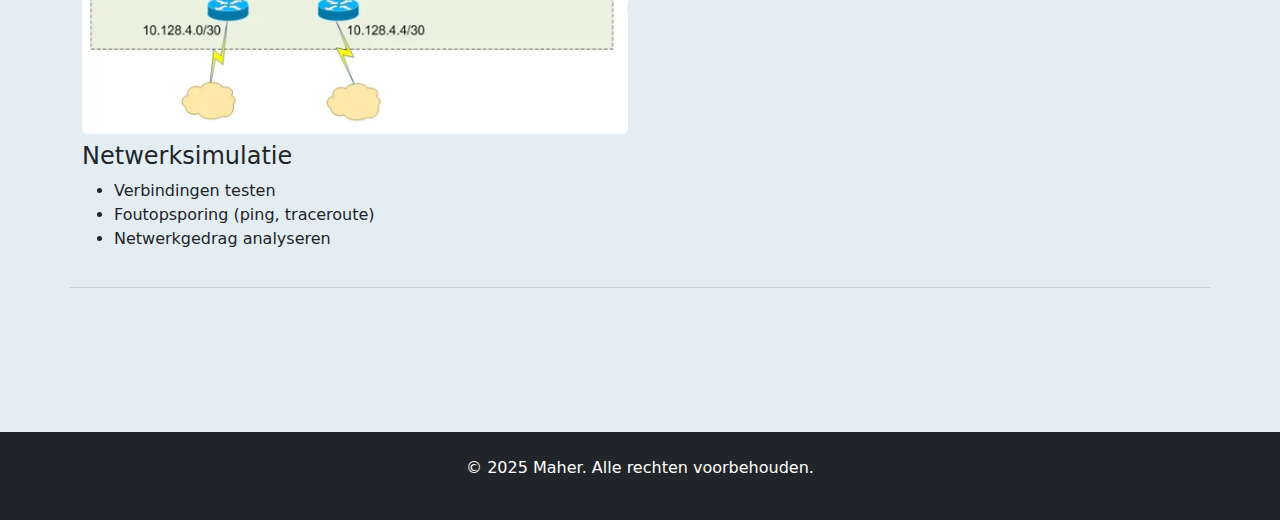
<file: naam.html>
<!DOCTYPE html>
<html lang="nl-BE">
<head>
  <meta charset="UTF-8" />
  <meta name="viewport" content="width=device-width, initial-scale=1.0" />
  <title>Projectdetails | Maher</title>

  <link rel="stylesheet" href="css/style.css" />
  <link href="https://cdn.jsdelivr.net/npm/bootstrap@5.3.3/dist/css/bootstrap.min.css" rel="stylesheet" />
  <link rel="stylesheet" href="https://cdn.jsdelivr.net/npm/bootstrap-icons@1.11.3/font/bootstrap-icons.min.css" />
</head>

<body>

  <!-- HEADER -->
  <header class="bg-dark text-white py-3">
    <div class="container d-flex justify-content-between align-items-center">
      <img src="assets/images/logo.png" alt="Maher logo" class="logo-img">

      <nav aria-label="Hoofdnavigatie">
        <ul class="nav">
          <li class="nav-item"><a href="index.html" class="nav-link text-white">Home</a></li>
          <li class="nav-item"><a href="portfolio.html" class="nav-link text-white">Portfolio</a></li>
          <li class="nav-item"><a href="contact.html" class="nav-link text-white">Contact</a></li>
        </ul>
      </nav>
    </div>
  </header>

  <!-- MAIN -->
  <main class="py-5 container">
    <h1 class="text-center mb-5">Projectdetails</h1>

    <!-- PROJECT 1 -->
    <section id="project1" class="row mb-5 project-row">
      <div class="col-md-6">
        <img src="assets/images/project1.jpg" alt="Netwerkvisualisatie" class="img-fluid rounded mb-2">
      </div>

      <div class="col-md-6">
        <h2>Netwerkvisualisatie</h2>

        <p>
          Een simulatie van een bedrijfsnetwerk in <strong>Cisco Packet Tracer</strong>.  
          Configuratie van routers, switches en subnetten om netwerkstructuren te testen en visualiseren.
        </p>

        <h3>Gerelateerde studieonderdelen</h3>

        <div class="study-block mb-3">
          <h4>IP-Adressering & Subnetting</h4>
          <ul>
            <li>Opstellen van IP-plannen</li>
            <li>Subnetten berekenen</li>
            <li>IP-ranges toewijzen</li>
          </ul>
        </div>

        <div class="study-block mb-3">
          <img src="assets/images/osi-model.png" alt="OSI-model" class="img-fluid rounded mb-2">
          <h4>OSI-Model & TCP/IP</h4>
          <ul>
            <li>Analyse van netwerkprotocollen</li>
            <li>Dataverkeer door lagen begrijpen</li>
            <li>Toepassen in simulaties</li>
          </ul>
        </div>

        <div class="study-block mb-3">
          <img src="assets/images/switching-routing.png" alt="Switching en Routing" class="img-fluid rounded mb-2">
          <h4>Switching & Routing</h4>
          <ul>
            <li>Configureren van VLAN’s</li>
            <li>Routing-tabellen instellen</li>
            <li>Communicatie tussen subnetten testen</li>
          </ul>
        </div>
      </div>
    </section>

    <!-- PROJECT 2 -->
    <section id="project2" class="row mb-5 project-row">
      <div class="col-md-6">
        <img src="assets/images/project2.jpg" alt="Bekabelingsstructuur" class="img-fluid rounded mb-2">
      </div>

      <div class="col-md-6">
        <h2>Bekabelingsstructuur</h2>

        <p>
          Overzicht van de fysieke netwerkbekabeling: patchpanelen, racks en kabelrouting.  
          Gericht op structuur, stabiliteit en onderhoudsgemak.
        </p>

        <h3>Gerelateerde studieonderdelen</h3>

        <div class="study-block mb-3">
          <img src="assets/images/rackdesign.png" alt="Rackdesign" class="img-fluid rounded mb-2">
          <h4>Rackdesign & Patchbeheer</h4>
          <ul>
            <li>Indelen van racks</li>
            <li>Plaatsing van patchpanelen</li>
            <li>Onderhoud en overzicht verbeteren</li>
          </ul>
        </div>

        <div class="study-block mb-3">
          <img src="assets/images/kabeltypes.png" alt="Kabeltypes" class="img-fluid rounded mb-2">
          <h4>Kabeltypes & Connectoren</h4>
          <ul>
            <li>UTP, STP & Fiber herkennen</li>
            <li>RJ45-connectors aanbrengen</li>
            <li>Kiezen van juiste kabeltypes</li>
          </ul>
        </div>

        <div class="study-block mb-3">
          <h4>Netwerkdocumentatie</h4>
          <ul>
            <li>Netwerkdiagrammen maken</li>
            <li>Kabels labelen</li>
            <li>Documenteren voor troubleshooting</li>
          </ul>
        </div>
      </div>
    </section>

    <!-- PROJECT 3 -->
    <section id="project3" class="row mb-5 project-row">
      <div class="col-md-6">
        <img src="assets/images/cyber-detail.png" alt="Cybersecurity" class="img-fluid rounded mb-2">
      </div>

      <div class="col-md-6">
        <h2>Cybersecurity</h2>

        <p>
          Beveiliging van netwerken tegen bedreigingen.  
          Testen van firewallregels, toegangsrechten en monitoring van verdachte activiteiten.
        </p>

        <h3>Gerelateerde studieonderdelen</h3>

        <div class="study-block mb-3">
          <img src="assets/images/firewall-config.png" alt="Firewall configuratie" class="img-fluid rounded mb-2">
          <h4>Firewallconfiguratie</h4>
          <ul>
            <li>Beveiligingsregels opstellen</li>
            <li>Poortbeheer</li>
            <li>Verkeersfiltering</li>
          </ul>
        </div>

        <div class="study-block mb-3">
          <img src="assets/images/toegangscontrole.png" alt="Toegangscontrole" class="img-fluid rounded mb-2">
          <h4>Toegangscontrole & Authenticatie</h4>
          <ul>
            <li>Gebruikersrechten instellen</li>
            <li>Wachtwoordbeleid toepassen</li>
            <li>MFA gebruiken</li>
          </ul>
        </div>

        <div class="study-block mb-3">
          <h4>Log Monitoring & Incidentdetectie</h4>
          <ul>
            <li>Logbestanden analyseren</li>
            <li>Afwijkingen detecteren</li>
            <li>Incidenten sneller opsporen</li>
          </ul>
        </div>
      </div>
    </section>

    <!-- PROJECT 4 -->
    <section id="project4" class="row mb-5 project-row">
      <div class="col-md-6">
        <img src="assets/images/project4.png" alt="ICT overzicht" class="img-fluid rounded mb-2">
        <img src="assets/images/ict-detail.jpg" alt="ICT detail" class="img-fluid rounded">
      </div>

      <div class="col-md-6">
        <h2>ICT Overzicht</h2>

        <p>
          Een totaalbeeld van hoe hardware, software en cloudoplossingen samenwerken  
          in moderne IT-infrastructuur.
        </p>

        <h3>Gerelateerde studieonderdelen</h3>

        <div class="study-block mb-3">
          <img src="assets/images/serverbeheer.png" alt="Serverbeheer" class="img-fluid rounded mb-2">
          <h4>Serverbeheer</h4>
          <ul>
            <li>Servers installeren en configureren</li>
            <li>Windows & Linux beheer</li>
            <li>Diensten & gebruikers beheren</li>
          </ul>
        </div>

        <div class="study-block mb-3">
          <h4>Cloudbeheer (Azure)</h4>
          <ul>
            <li>Virtuele machines beheren</li>
            <li>Cloudopslag & netwerkbeheer</li>
            <li>Cloudbeveiliging</li>
          </ul>
        </div>

        <div class="study-block mb-3">
          <img src="assets/images/virtualisatie.png" alt="Virtualisatie" class="img-fluid rounded mb-2">
          <h4>Virtualisatie</h4>
          <ul>
            <li>Hyper-V of VMware gebruiken</li>
            <li>Meerdere VM’s draaien op één host</li>
            <li>Systemen testen in veilige omgeving</li>
          </ul>
        </div>
      </div>
    </section>

    <!-- PROJECT 5 -->
    <section id="project5" class="row mb-5 project-row">
      <div class="col-md-6">
        <img src="assets/images/project5.jpg" alt="Programmeren overzicht" class="img-fluid rounded mb-2">
        <img src="assets/images/code-detail.png" alt="Code detail" class="img-fluid rounded">
      </div>

      <div class="col-md-6">
        <h2>Programmeren</h2>

        <p>
          Automatiseren van IT-taken met code.  
          Scripts schrijven die processen versnellen, fouten verminderen  
          en systemen efficiënter laten draaien.
        </p>

        <h3>Gerelateerde studieonderdelen</h3>

        <div class="study-block mb-3">
          <h4>PowerShell</h4>
          <ul>
            <li>Windows-beheertaken automatiseren</li>
            <li>Gebruikers & rechten beheren</li>
            <li>Werken met cmdlets</li>
          </ul>
        </div>

        <div class="study-block mb-3">
          <h4>Python</h4>
          <ul>
            <li>Netwerkbeheer scripts</li>
            <li>Data & logs verwerken</li>
            <li>Werken met functies & loops</li>
          </ul>
        </div>

        <div class="study-block mb-3">
          <img src="assets/images/bash-linux.png" alt="Bash scripting" class="img-fluid rounded mb-2">
          <h4>Bash scripting</h4>
          <ul>
            <li>Linux-taken automatiseren</li>
            <li>Shellcommando’s & pipelines</li>
            <li>Bestanden en processen beheren</li>
          </ul>
        </div>
      </div>
    </section>

    <!-- PROJECT 6 -->
    <section id="project6" class="row mb-5 project-row">
      <div class="col-md-6">
        <img src="assets/images/project6.jpg" alt="Packet Tracer overzicht" class="img-fluid rounded mb-2">
        <img src="assets/images/packettracer-detail.png" alt="Packet Tracer detail" class="img-fluid rounded">
      </div>

      <div class="col-md-6">
        <h2>Packet Tracer</h2>

        <p>
          Simuleren van bedrijfsnetwerken:  
          topologie bouwen, apparaten configureren en netwerkverkeer testen.
        </p>

        <h3>Gerelateerde studieonderdelen</h3>

        <div class="study-block mb-3">
          <img src="assets/images/vlan-config.png" alt="VLAN configuratie" class="img-fluid rounded mb-2">
          <h4>VLAN-configuratie</h4>
          <ul>
            <li>Netwerken opdelen in VLAN’s</li>
            <li>Trunking & tagging</li>
            <li>Veilige segmentatie</li>
          </ul>
        </div>

        <div class="study-block mb-3">
          <h4>Routing</h4>
          <ul>
            <li>Inter-VLAN routing</li>
            <li>Statische en dynamische routes</li>
            <li>Verkeer tussen subnetten sturen</li>
          </ul>
        </div>

        <div class="study-block mb-3">
          <img src="assets/images/simulatie.png" alt="Netwerksimulatie" class="img-fluid rounded mb-2">
          <h4>Netwerksimulatie</h4>
          <ul>
            <li>Verbindingen testen</li>
            <li>Foutopsporing (ping, traceroute)</li>
            <li>Netwerkgedrag analyseren</li>
          </ul>
        </div>
      </div>
    </section>

  </main>

  <!-- FOOTER -->
  <footer class="bg-dark text-white text-center py-4 mt-5">
    <p>&copy; 2025 Maher. Alle rechten voorbehouden.</p>
  </footer>

  <script src="js/script.js"></script>
</body>
</html>
</file>
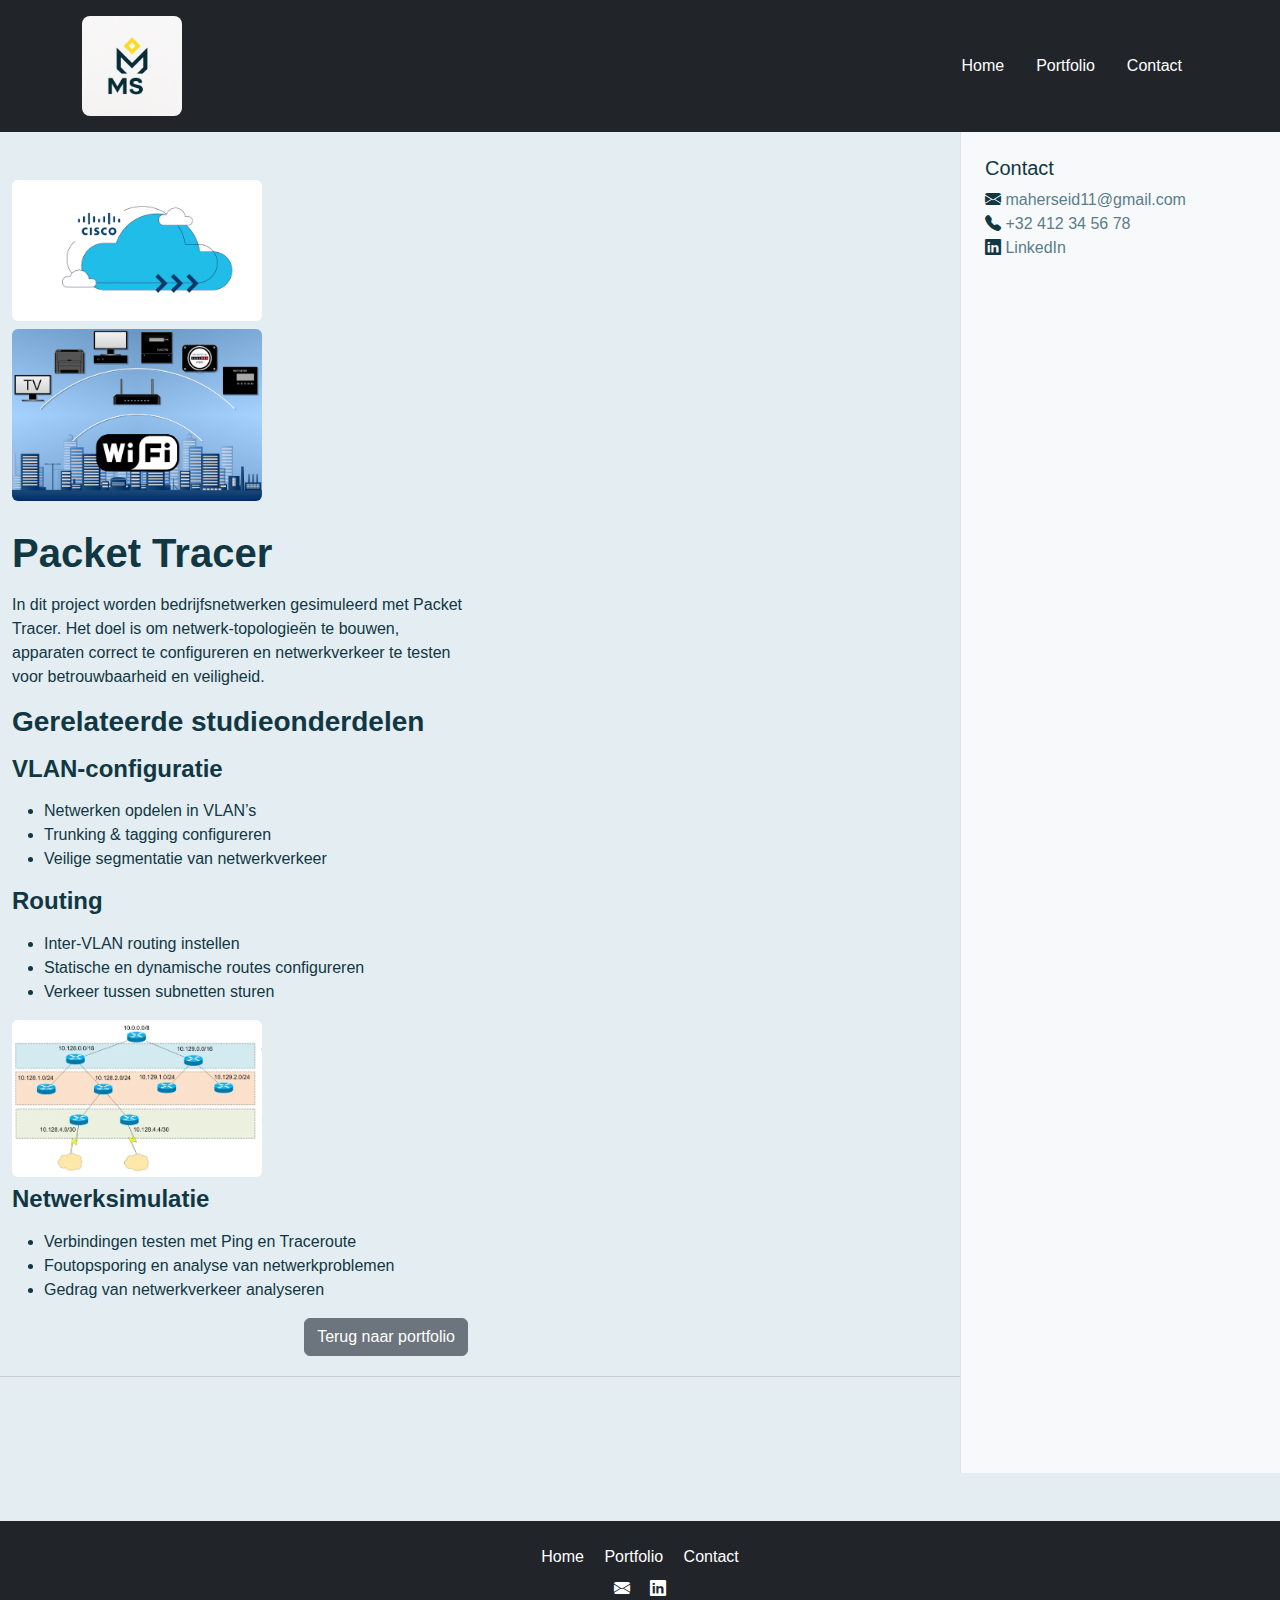
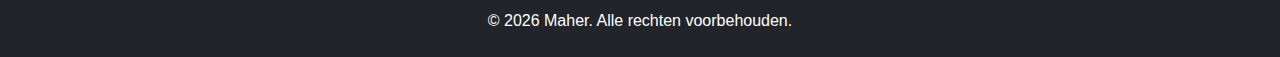
<file: packettracer.html>
<!DOCTYPE html>
<html lang="nl-BE">
<head>
  <meta charset="UTF-8">
  <meta name="viewport" content="width=device-width, initial-scale=1.0">
  <title>Project 6 – Packet Tracer</title>

  <!-- SEO -->
  <meta name="description" content="Project Packet Tracer van Maher, simulatie van bedrijfsnetwerken.">

  <!-- Bootstrap CSS -->
  <link href="https://cdn.jsdelivr.net/npm/bootstrap@5.3.3/dist/css/bootstrap.min.css" rel="stylesheet">

  <!-- Bootstrap Icons -->
  <link rel="stylesheet" href="https://cdn.jsdelivr.net/npm/bootstrap-icons@1.11.3/font/bootstrap-icons.min.css">

  <!-- Eigen CSS -->
  <link rel="stylesheet" href="css/style.css">

  <!-- JS -->
  <script src="js/script.js" defer></script>
</head>
<body>

  <!-- HEADER -->
  <header class="bg-dark text-white py-3">
    <div class="container d-flex justify-content-between align-items-center">
      <img src="assets/images/logo.png" alt="Logo van Maher Portfolio" class="logo-img">
      <nav aria-label="Hoofdnavigatie">
        <ul class="nav">
          <li class="nav-item"><a href="index.html" class="nav-link text-white">Home</a></li>
          <li class="nav-item"><a href="portfolio.html" class="nav-link text-white">Portfolio</a></li>
          <li class="nav-item"><a href="contact.html" class="nav-link text-white">Contact</a></li>
        </ul>
      </nav>
    </div>
  </header>

  <!-- CONTENT -->
  <div class="container-fluid">
    <div class="row">

      <!-- MAIN CONTENT -->
      <main class="col-md-9 py-5">
        <!-- PROJECT 6 -->
        <section id="project6" class="row mb-5 project-row">
          <div class="col-md-6">
            <img src="assets/images/project6.jpg" alt="Packet Tracer overzicht" class="img-fluid rounded mb-2" style="max-width:250px;">
            <img src="assets/images/packettracer-detail.png" alt="Packet Tracer detail" class="img-fluid rounded mb-2" style="max-width:250px;">
          </div>

          <div class="col-md-6">
            <h1>Packet Tracer</h1>
            <p>
              In dit project worden bedrijfsnetwerken gesimuleerd met Packet Tracer.  
              Het doel is om netwerk-topologieën te bouwen, apparaten correct te configureren en netwerkverkeer te testen voor betrouwbaarheid en veiligheid.
            </p>

            <h3>Gerelateerde studieonderdelen</h3>

            <div class="study-block mb-3">
              <h4>VLAN-configuratie</h4>
              <ul>
                <li>Netwerken opdelen in VLAN’s</li>
                <li>Trunking & tagging configureren</li>
                <li>Veilige segmentatie van netwerkverkeer</li>
              </ul>
            </div>

            <div class="study-block mb-3">
              <h4>Routing</h4>
              <ul>
                <li>Inter-VLAN routing instellen</li>
                <li>Statische en dynamische routes configureren</li>
                <li>Verkeer tussen subnetten sturen</li>
              </ul>
            </div>

            <div class="study-block mb-3">
              <img src="assets/images/simulatie.png" alt="Netwerksimulatie scherm" class="img-fluid rounded mb-2" style="max-width:250px;">
              <h4>Netwerksimulatie</h4>
              <ul>
                <li>Verbindingen testen met Ping en Traceroute</li>
                <li>Foutopsporing en analyse van netwerkproblemen</li>
                <li>Gedrag van netwerkverkeer analyseren</li>
              </ul>
            </div>

            <div class="text-end mt-3">
              <a href="portfolio.html" class="btn btn-secondary">Terug naar portfolio</a>
            </div>
          </div>
        </section>
      </main>

      <!-- SIDEBAR -->
      <aside class="col-md-3 sidebar bg-light p-4 border-start">
        <h5>Contact</h5>
        <ul class="list-unstyled">
          <li><i class="bi bi-envelope-fill"></i> 
            <a href="mailto:maherseid11@gmail.com">maherseid11@gmail.com</a>
          </li>
          <li><i class="bi bi-telephone-fill"></i> 
            <a href="tel:+32412345678">+32 412 34 56 78</a>
          </li>
          <li><i class="bi bi-linkedin"></i> 
            <a href="https://linkedin.com/in/maher" target="_blank">LinkedIn</a>
          </li>
        </ul>
      </aside>

    </div>
  </div>

  <!-- FOOTER -->
  <footer class="bg-dark text-white text-center py-4 mt-5">
    <div class="container">
      <nav class="mb-2" aria-label="Footer navigatie">
        <a href="index.html" class="text-white me-3">Home</a>
        <a href="portfolio.html" class="text-white me-3">Portfolio</a>
        <a href="contact.html" class="text-white">Contact</a>
      </nav>
      <div class="mb-2">
        <a href="mailto:maherseid11@gmail.com" class="text-white me-3"><i class="bi bi-envelope-fill"></i></a>
        <a href="https://linkedin.com/in/maher" class="text-white"><i class="bi bi-linkedin"></i></a>
      </div>
      <p class="mb-0">&copy; <span id="year"></span> Maher. Alle rechten voorbehouden.</p>
    </div>
  </footer>

  <script>
    document.getElementById("year").textContent = new Date().getFullYear();
  </script>
</body>
</html>
</file>
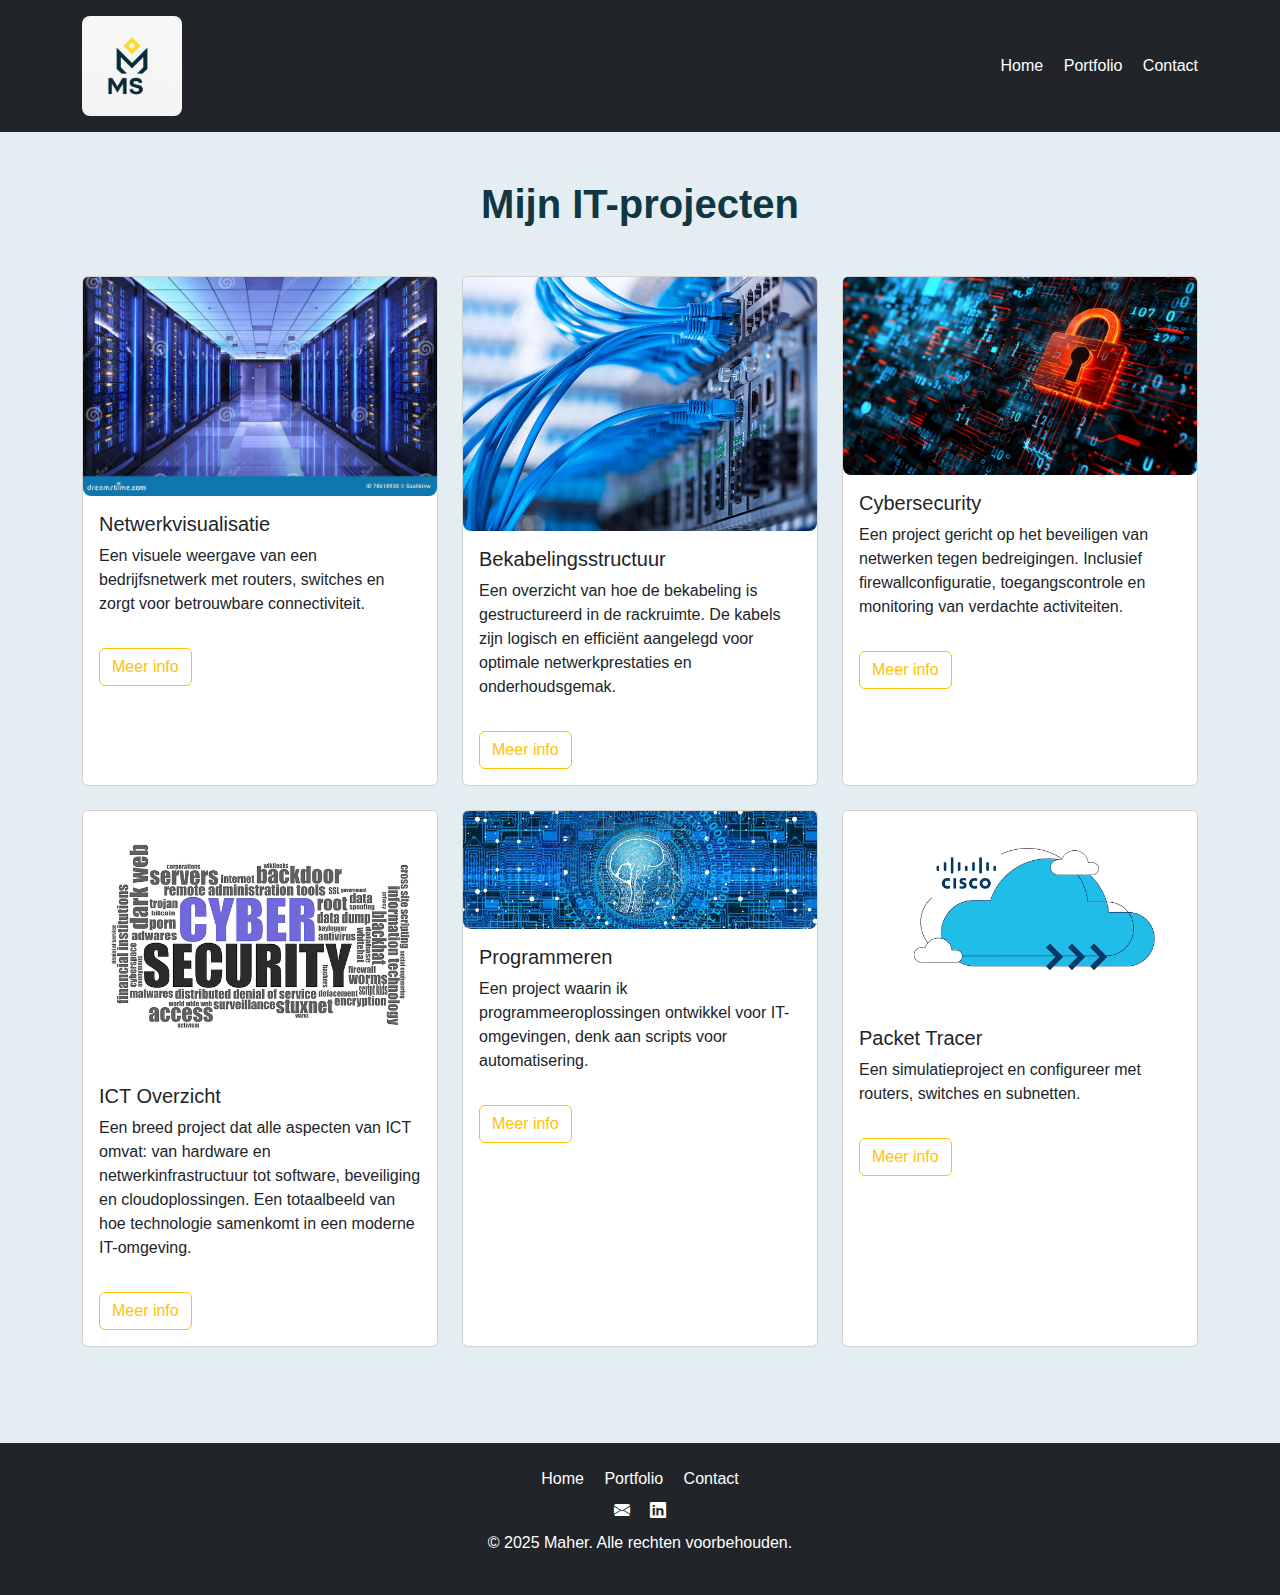
<file: portfolio.html>
<!DOCTYPE html>
<html lang="nl-BE">
<head>
  <meta charset="UTF-8">
  <meta name="viewport" content="width=device-width, initial-scale=1.0">
  <title>Portfolio | Maher</title>

  <!-- SEO -->
  <meta name="description" content="Bekijk de IT-projecten van Maher, student systeem- en netwerkbeheer.">

  <!-- Favicon -->
  <link rel="icon" href="images/favicon.png" type="image/png">

  <!-- CSS -->
  <link rel="stylesheet" href="css/reset.css">
  <link href="https://cdn.jsdelivr.net/npm/bootstrap@5.3.3/dist/css/bootstrap.min.css" rel="stylesheet">
  <link rel="stylesheet" href="https://cdn.jsdelivr.net/npm/bootstrap-icons@1.11.3/font/bootstrap-icons.min.css">
  <link rel="stylesheet" href="css/style.css">
</head>
<body>

  <!-- HEADER -->
  <header class="bg-dark text-white py-3">
    <div class="container d-flex justify-content-between align-items-center">
      <img src="images/logo.png" alt="Maher logo" class="logo-img">
      <nav aria-label="Hoofdnavigatie">
        <a href="index.html" class="text-white me-3">Home</a>
        <a href="portfolio.html" class="text-white me-3">Portfolio</a>
        <a href="contact.html" class="text-white">Contact</a>
      </nav>
    </div>
  </header>

  <!-- PORTFOLIO -->
  <main class="py-5">
    <div class="container">
      <h1 class="text-center mb-5">Mijn IT-projecten</h1>
      <div class="row g-4">

        <!-- Project 1 -->
        <div class="col-md-4">
          <div class="card h-100">
            <img src="images/project1.jpg" class="card-img-top" alt="Project 1">
            <div class="card-body">
              <h5 class="card-title">Netwerkvisualisatie</h5>
              <p class="card-text">Een visuele weergave van een bedrijfsnetwerk met routers, switches en  zorgt voor betrouwbare connectiviteit.</p>
              <a href="naam.html#project1" class="btn btn-outline-warning mt-3">Meer info</a>
            </div>
          </div>
        </div>

        <!-- Project 2 -->
        <div class="col-md-4">
          <div class="card h-100">
            <img src="images/project2.jpg" class="card-img-top" alt="Project 2">
            <div class="card-body">
              <h5 class="card-title">Bekabelingsstructuur</h5>
              <p class="card-text">Een overzicht van hoe de bekabeling is gestructureerd in de rackruimte. De kabels zijn logisch en efficiënt aangelegd voor optimale netwerkprestaties en onderhoudsgemak.</p>
              <a href="naam.html#project2" class="btn btn-outline-warning mt-3">Meer info</a>
            </div>
          </div>
        </div>

        <!-- Project 3 -->
        <div class="col-md-4">
          <div class="card h-100">
            <img src="images/project3.jpg" class="card-img-top" alt="Project 3">
            <div class="card-body">
              <h5 class="card-title">Cybersecurity</h5>
              <p class="card-text">Een project gericht op het beveiligen van netwerken tegen bedreigingen. Inclusief firewallconfiguratie, toegangscontrole en monitoring van verdachte activiteiten.</p>
              <a href="naam.html#project3" class="btn btn-outline-warning mt-3">Meer info</a>
            </div>
          </div>
        </div>

        <!-- Project 4 -->
        <div class="col-md-4">
          <div class="card h-100">
            <img src="images/project4.png" class="card-img-top" alt="Project 4">
            <div class="card-body">
              <h5 class="card-title">ICT Overzicht</h5>
              <p class="card-text">Een breed project dat alle aspecten van ICT omvat: van hardware en netwerkinfrastructuur tot software, beveiliging en cloudoplossingen. Een totaalbeeld van hoe technologie samenkomt in een moderne IT-omgeving.</p>
              <a href="naam.html#project4" class="btn btn-outline-warning mt-3">Meer info</a>
            </div>
          </div>
        </div>

        <!-- Project 5 -->
        <div class="col-md-4">
          <div class="card h-100">
            <img src="images/project5.jpg" class="card-img-top" alt="Project 5">
            <div class="card-body">
              <h5 class="card-title">Programmeren</h5>
              <p class="card-text">Een project waarin ik programmeeroplossingen ontwikkel voor IT-omgevingen, denk aan scripts voor automatisering.</p>
              <a href="naam.html#project5" class="btn btn-outline-warning mt-3">Meer info</a>
            </div>
          </div>
        </div>
        
        <!-- Project 5 -->
         <div class="col-md-4">
          <div class="card h-100">
            <img src="images/project6.jpg" class="card-img-top" alt="project 6">
            <div class="card-body">
              <h5 class="card-title">Packet Tracer</h5>
              <p class="card-text">Een simulatieproject en configureer met routers, switches en subnetten.</p>
              <a href="naam.html#project6" class="btn btn-outline-warning mt-3">Meer info</a>
            </div>
          </div>
         </div>

      </div>
    </div>
  </main>

  <!-- FOOTER -->
  <footer class="bg-dark text-white text-center py-4 mt-5">
    <div class="container">
      <nav class="mb-2" aria-label="Footer navigatie">
        <a href="index.html" class="text-white me-3">Home</a>
        <a href="portfolio.html" class="text-white me-3">Portfolio</a>
        <a href="contact.html" class="text-white">Contact</a>
      </nav>
      <div class="mb-2">
        <a href="mailto:maherseid11@gmail.com" class="text-white me-3"><i class="bi bi-envelope-fill"></i></a>
        <a href="https://linkedin.com/in/maher" class="text-white"><i class="bi bi-linkedin"></i></a>
      </div>
      <p>&copy; 2025 Maher. Alle rechten voorbehouden.</p>
    </div>
  </footer>

</body>

</html>
</file>
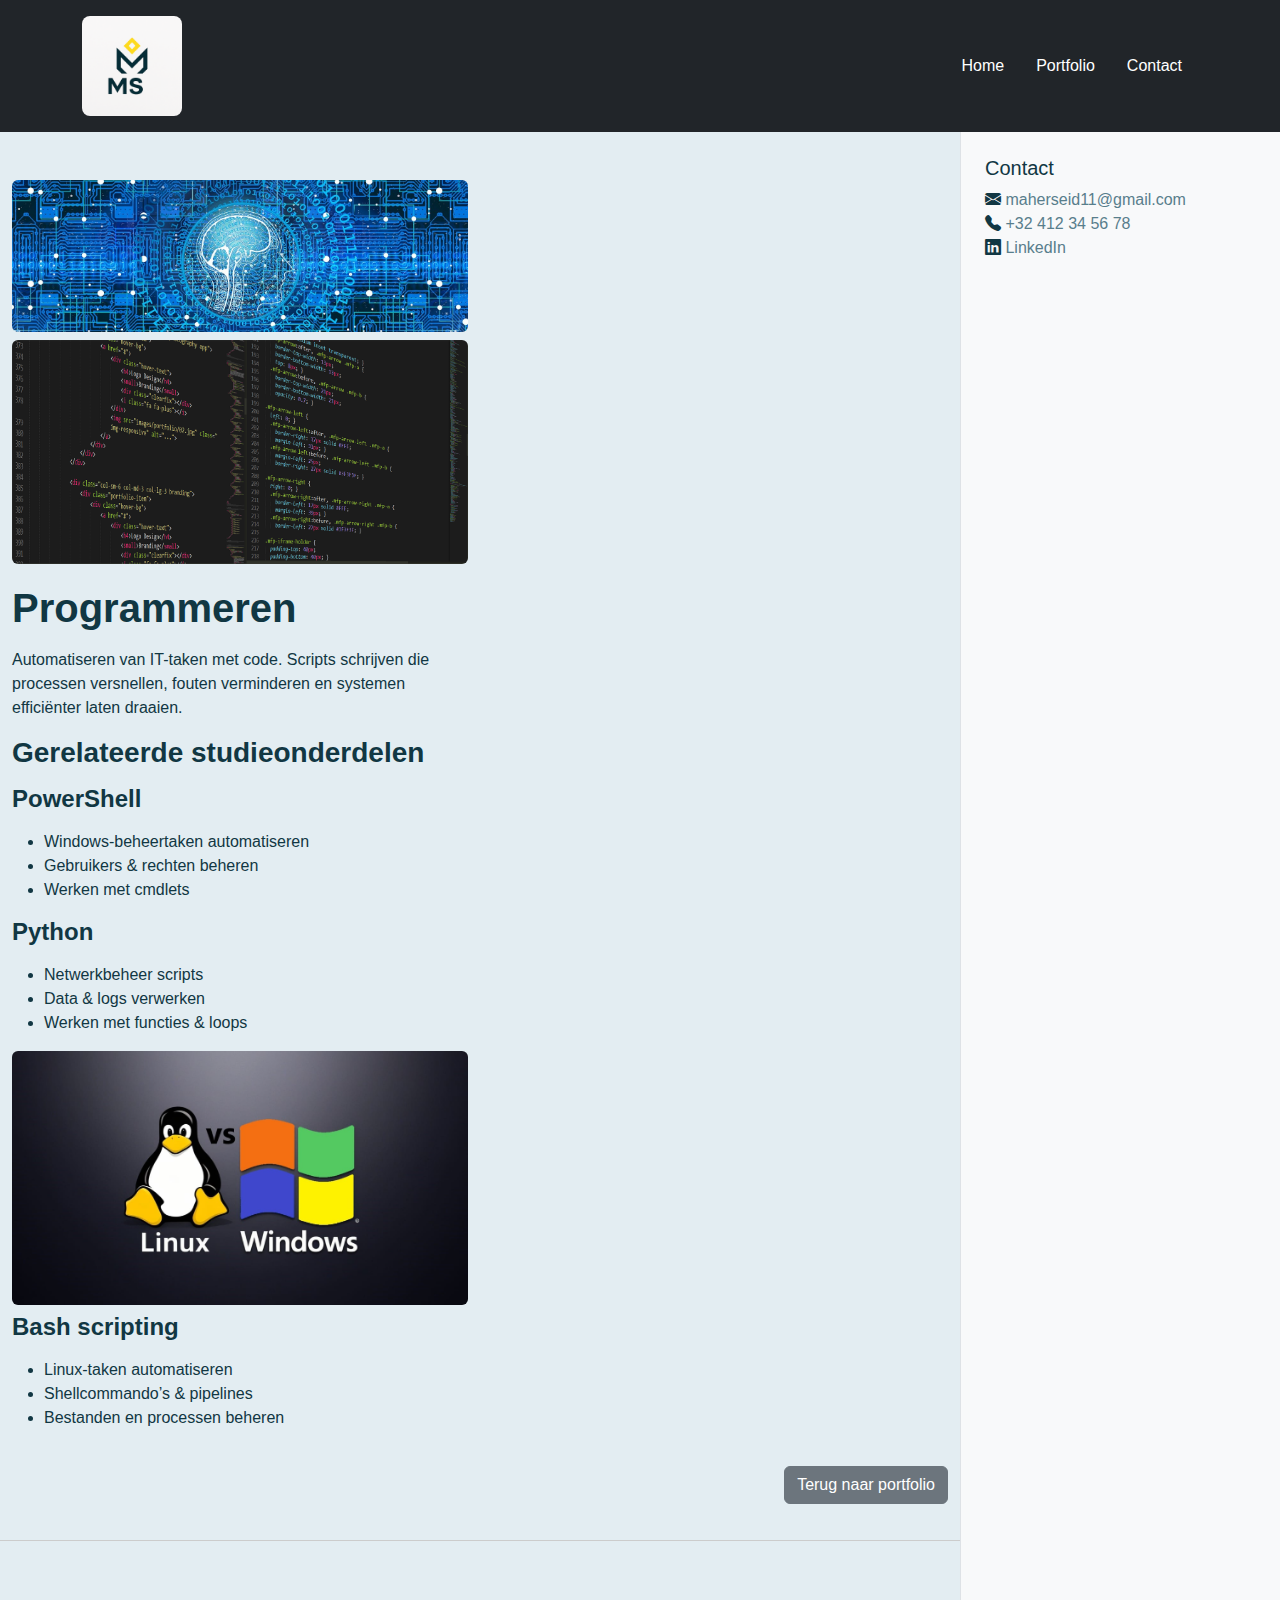
<file: programmeren.html>
<!DOCTYPE html>
<html lang="nl-BE">
<head>
  <meta charset="UTF-8">
  <meta name="viewport" content="width=device-width, initial-scale=1.0">
  <title>Project 5 – Programmeren</title>

  <!-- SEO -->
  <meta name="description" content="Project Programmeren van Maher, student ICT systeem- en netwerkbeheer.">

  <!-- Bootstrap CSS -->
  <link href="https://cdn.jsdelivr.net/npm/bootstrap@5.3.3/dist/css/bootstrap.min.css" rel="stylesheet">

  <!-- Bootstrap Icons -->
  <link rel="stylesheet" href="https://cdn.jsdelivr.net/npm/bootstrap-icons@1.11.3/font/bootstrap-icons.min.css">

  <!-- Eigen CSS -->
  <link rel="stylesheet" href="css/style.css">

  <!-- JS -->
  <script src="js/script.js" defer></script>
</head>
<body>

  <!-- HEADER -->
  <header class="bg-dark text-white py-3">
    <div class="container d-flex justify-content-between align-items-center">
      <img src="assets/images/logo.png" alt="Logo van Maher Portfolio" class="logo-img">
      <nav aria-label="Hoofdnavigatie">
        <ul class="nav">
          <li class="nav-item"><a href="index.html" class="nav-link text-white">Home</a></li>
          <li class="nav-item"><a href="portfolio.html" class="nav-link text-white">Portfolio</a></li>
          <li class="nav-item"><a href="contact.html" class="nav-link text-white">Contact</a></li>
        </ul>
      </nav>
    </div>
  </header>

  <!-- CONTENT -->
  <div class="container-fluid">
    <div class="row">

      <!-- MAIN CONTENT -->
      <main class="col-md-9 py-5">
        <!-- PROJECT 5 -->
        <section id="project5" class="row mb-5 project-row">
          <div class="col-md-6">
            <img src="assets/images/project5.jpg" alt="Programmeren overzicht" class="img-fluid rounded mb-2">
            <img src="assets/images/code-detail.png" alt="Code detail" class="img-fluid rounded">
          </div>

          <div class="col-md-6">
            <h1>Programmeren</h1>
            <p>
              Automatiseren van IT-taken met code.  
              Scripts schrijven die processen versnellen, fouten verminderen  
              en systemen efficiënter laten draaien.
            </p>

            <h3>Gerelateerde studieonderdelen</h3>

            <div class="study-block mb-3">
              <h4>PowerShell</h4>
              <ul>
                <li>Windows-beheertaken automatiseren</li>
                <li>Gebruikers & rechten beheren</li>
                <li>Werken met cmdlets</li>
              </ul>
            </div>

            <div class="study-block mb-3">
              <h4>Python</h4>
              <ul>
                <li>Netwerkbeheer scripts</li>
                <li>Data & logs verwerken</li>
                <li>Werken met functies & loops</li>
              </ul>
            </div>

            <div class="study-block mb-3">
              <img src="assets/images/bash-linux.png" alt="Bash scripting" class="img-fluid rounded mb-2">
              <h4>Bash scripting</h4>
              <ul>
                <li>Linux-taken automatiseren</li>
                <li>Shellcommando’s & pipelines</li>
                <li>Bestanden en processen beheren</li>
              </ul>
            </div>
          </div>

          <div class="text-end mb-3">
            <a href="portfolio.html" class="btn btn-secondary">Terug naar portfolio</a>
          </div>
        </section>
      </main>

      <!-- SIDEBAR -->
      <aside class="col-md-3 sidebar bg-light p-4 border-start">
        <h5>Contact</h5>
        <ul class="list-unstyled">
          <li><i class="bi bi-envelope-fill"></i> 
            <a href="mailto:maherseid11@gmail.com">maherseid11@gmail.com</a>
          </li>
          <li><i class="bi bi-telephone-fill"></i> 
            <a href="tel:+32412345678">+32 412 34 56 78</a>
          </li>
          <li><i class="bi bi-linkedin"></i> 
            <a href="https://linkedin.com/in/maher" target="_blank">LinkedIn</a>
          </li>
        </ul>
      </aside>
    </div>
  </div>

  

  <script>
    document.getElementById("year").textContent = new Date().getFullYear();
  </script>
</body>
</html>
</file>
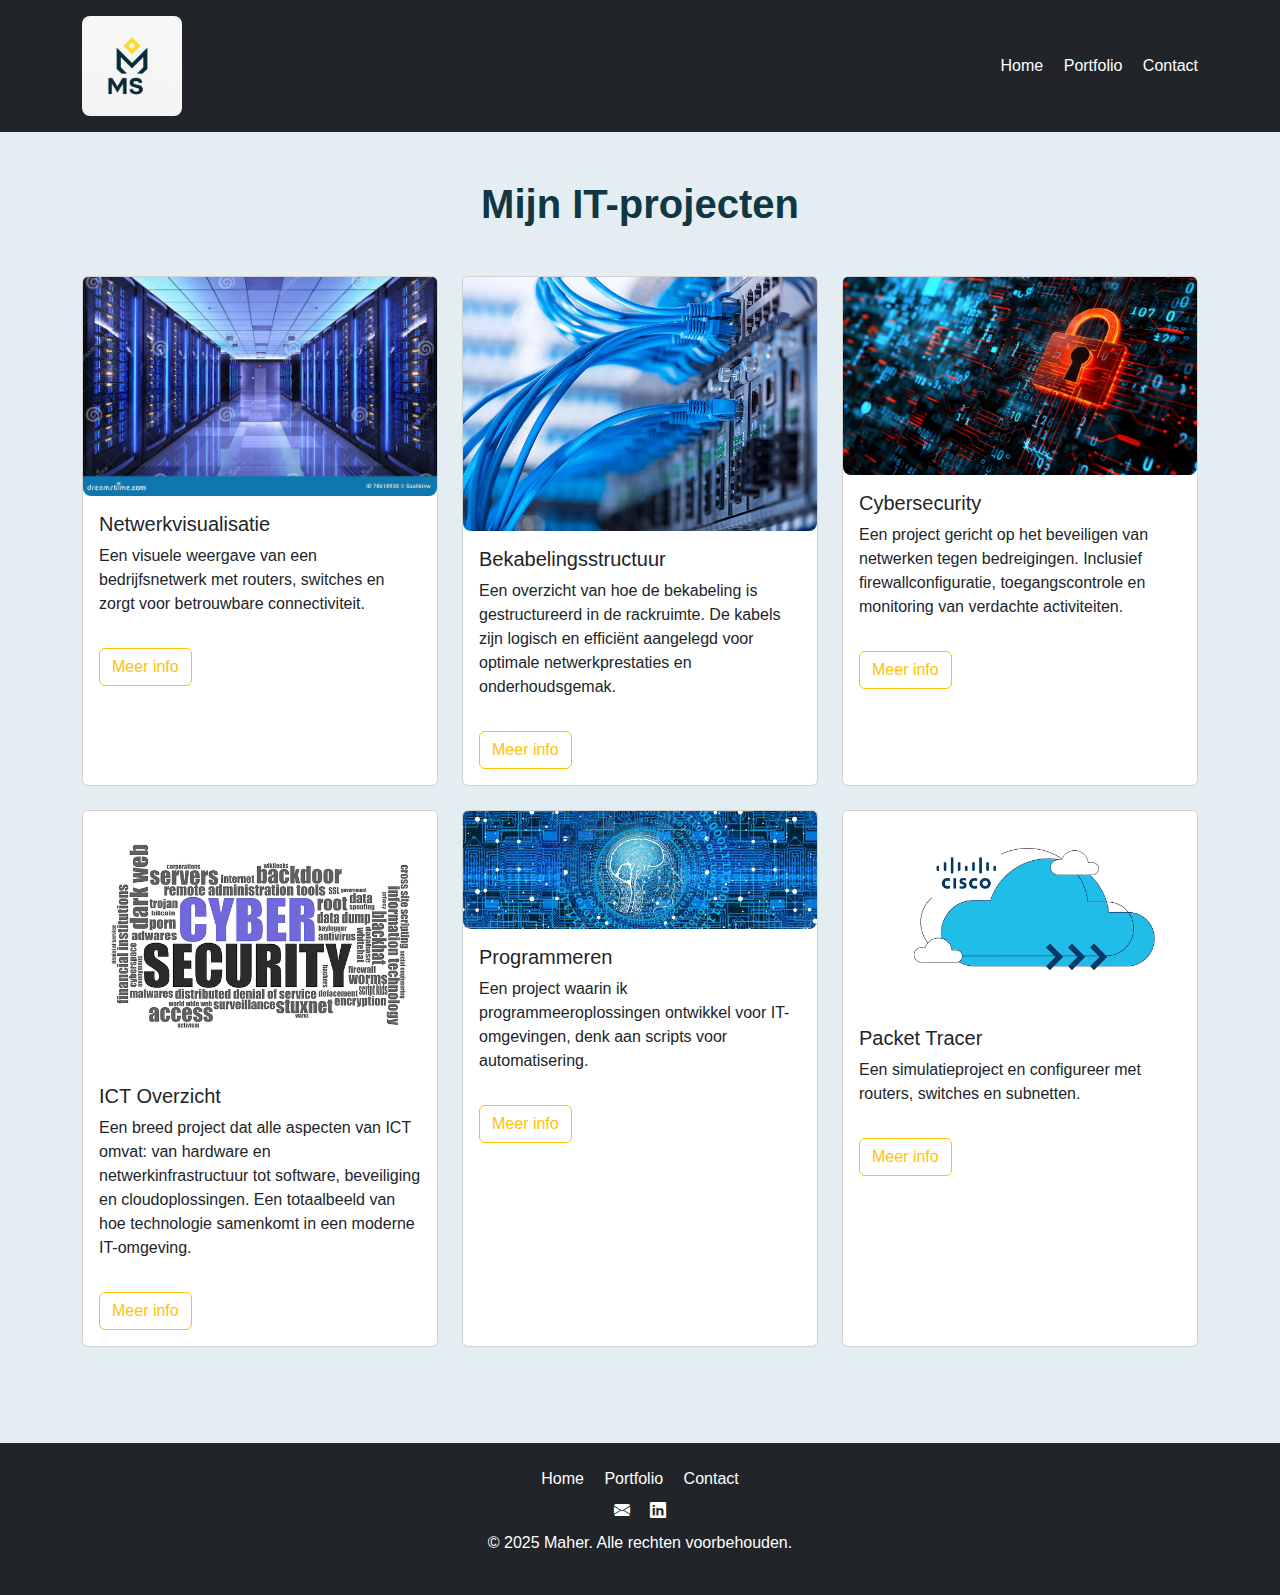
<file: protfolio.html>
<!DOCTYPE html>
<html lang="nl-BE">
<head>
  <meta charset="UTF-8">
  <meta name="viewport" content="width=device-width, initial-scale=1.0">
  <title>Portfolio | Maher</title>

  <!-- SEO -->
  <meta name="description" content="Bekijk de IT-projecten van Maher, student systeem- en netwerkbeheer.">

  <!-- Favicon -->
  <link rel="icon" href="assets/images/favicon.png" type="image/x-icon">

  <!-- CSS -->
  <link rel="stylesheet" href="css/reset.css">
  <link href="https://cdn.jsdelivr.net/npm/bootstrap@5.3.3/dist/css/bootstrap.min.css" rel="stylesheet">
  <link rel="stylesheet" href="https://cdn.jsdelivr.net/npm/bootstrap-icons@1.11.3/font/bootstrap-icons.min.css">
  <link rel="stylesheet" href="css/style.css">
</head>
<body>

  <!-- HEADER -->
  <header class="bg-dark text-white py-3">
    <div class="container d-flex justify-content-between align-items-center">
      <img src="assets/images/logo.png" alt="Maher logo" class="logo-img">
      <nav aria-label="Hoofdnavigatie">
        <a href="index.html" class="text-white me-3">Home</a>
        <a href="portfolio.html" class="text-white me-3">Portfolio</a>
        <a href="contact.html" class="text-white">Contact</a>
      </nav>
    </div>
  </header>

  <!-- PORTFOLIO -->
  <main class="py-5">
    <div class="container">
      <h1 class="text-center mb-5">Mijn IT-projecten</h1>
      <div class="row g-4">

        <!-- Project 1 -->
        <div class="col-md-4">
          <div class="card h-100">
            <img src="assets/images/project1.jpg" class="card-img-top" alt="Project 1">
            <div class="card-body">
              <h5 class="card-title">Netwerkvisualisatie</h5>
              <p class="card-text">Een visuele weergave van een bedrijfsnetwerk met routers, switches en  zorgt voor betrouwbare connectiviteit.</p>
              <a href="naam.html#project1" class="btn btn-outline-warning mt-3">Meer info</a>
            </div>
          </div>
        </div>

        <!-- Project 2 -->
        <div class="col-md-4">
          <div class="card h-100">
            <img src="assets/images/project2.jpg" class="card-img-top" alt="Project 2">
            <div class="card-body">
              <h5 class="card-title">Bekabelingsstructuur</h5>
              <p class="card-text">Een overzicht van hoe de bekabeling is gestructureerd in de rackruimte. De kabels zijn logisch en efficiënt aangelegd voor optimale netwerkprestaties en onderhoudsgemak.</p>
              <a href="naam.html#project2" class="btn btn-outline-warning mt-3">Meer info</a>
            </div>
          </div>
        </div>

        <!-- Project 3 -->
        <div class="col-md-4">
          <div class="card h-100">
            <img src="assets/images/project3.jpg" class="card-img-top" alt="Project 3">
            <div class="card-body">
              <h5 class="card-title">Cybersecurity</h5>
              <p class="card-text">Een project gericht op het beveiligen van netwerken tegen bedreigingen. Inclusief firewallconfiguratie, toegangscontrole en monitoring van verdachte activiteiten.</p>
              <a href="naam.html#project3" class="btn btn-outline-warning mt-3">Meer info</a>
            </div>
          </div>
        </div>

        <!-- Project 4 -->
        <div class="col-md-4">
          <div class="card h-100">
            <img src="assets/images/project4.png" class="card-img-top" alt="Project 4">
            <div class="card-body">
              <h5 class="card-title">ICT Overzicht</h5>
              <p class="card-text">Een breed project dat alle aspecten van ICT omvat: van hardware en netwerkinfrastructuur tot software, beveiliging en cloudoplossingen. Een totaalbeeld van hoe technologie samenkomt in een moderne IT-omgeving.</p>
              <a href="naam.html#project4" class="btn btn-outline-warning mt-3">Meer info</a>
            </div>
          </div>
        </div>

        <!-- Project 5 -->
        <div class="col-md-4">
          <div class="card h-100">
            <img src="assets/images/project5.jpg" class="card-img-top" alt="Project 5">
            <div class="card-body">
              <h5 class="card-title">Programmeren</h5>
              <p class="card-text">Een project waarin ik programmeeroplossingen ontwikkel voor IT-omgevingen, denk aan scripts voor automatisering.</p>
              <a href="naam.html#project5" class="btn btn-outline-warning mt-3">Meer info</a>
            </div>
          </div>
        </div>
        
        <!-- Project 5 -->
         <div class="col-md-4">
          <div class="card h-100">
            <img src="assets/images/project6.jpg" class="card-img-top" alt="project 6">
            <div class="card-body">
              <h5 class="card-title">Packet Tracer</h5>
              <p class="card-text">Een simulatieproject en configureer met routers, switches en subnetten.</p>
              <a href="naam.html#project6" class="btn btn-outline-warning mt-3">Meer info</a>
            </div>
          </div>
         </div>

      </div>
    </div>
  </main>

  <!-- FOOTER -->
  <footer class="bg-dark text-white text-center py-4 mt-5">
    <div class="container">
      <nav class="mb-2" aria-label="Footer navigatie">
        <a href="index.html" class="text-white me-3">Home</a>
        <a href="portfolio.html" class="text-white me-3">Portfolio</a>
        <a href="contact.html" class="text-white">Contact</a>
      </nav>
      <div class="mb-2">
        <a href="mailto:maherseid11@gmail.com" class="text-white me-3"><i class="bi bi-envelope-fill"></i></a>
        <a href="https://linkedin.com/in/maher" class="text-white"><i class="bi bi-linkedin"></i></a>
      </div>
      <p>&copy; 2025 Maher. Alle rechten voorbehouden.</p>
    </div>
  </footer>

</body>
</html>
</file>
<file: css/style.css>
/* =========================================================
   BASISINSTELLINGEN
   ========================================================= */
html, body {
  box-sizing: border-box;
  background-color: #e3edf2;
  margin: 0;
  padding: 0;
  font-family: Arial, Helvetica, sans-serif;
  color: #113743;
  height: 100%;
  width: 100%;
}

a, a:hover {
  text-decoration: none;
}

/* =========================================================
   KLEUREN & TEKST
   ========================================================= */
a {
  color: #587e8c;
  transition: color 0.3s ease;
}
a:hover {
  color: #113743;
}

h1, h2, h3, h4 {
  color: #113743;
  font-weight: bold;
  margin-bottom: 1rem;
}

/* Extra kleurklasse (handig voor accentstukken) */
.blauwgrijs {
  color: #263b43;
}

/* =========================================================
   KNOPPEN
   ========================================================= */
.btn-primary {
  background-color: #587e8c;
  border: none;
}
.btn-primary:hover {
  background-color: #113743;
}

/* =========================================================
   AFBEELDINGEN
   ========================================================= */
img {
  max-width: 100%;
  height: auto;
  border-radius: 8px;
  display: block;
}

/* =========================================================
   HERO SECTIE
   ========================================================= */
.hero {
  background-color: #e3edf2;
  text-align: center;
  padding: 60px 20px;
}
.hero h1 {
  font-size: 2.5rem;
}
.hero p {
  font-size: 1.2rem;
  margin-top: 10px;
}

/* =========================================================
   INTRO SECTIE
   ========================================================= */
.intro {
  padding: 60px 20px;
}
.intro p {
  font-size: 1.1rem;
  line-height: 1.6;
}

/* =========================================================
   FOOTER
   ========================================================= */
footer {
  background-color: #113743;
  color: #fff;
  padding: 20px;
}
footer a {
  color: #cddce3;
}
footer a:hover {
  color: #fff;
}

/* =========================================================
   LOGO
   ========================================================= */
.logo-img {
  height: 100px;
  width: auto;
  object-fit: contain;
}

/* =========================================================
   KAARTEN (Cards)
   ========================================================= */
.card {
  transition: transform 0.3s ease, box-shadow 0.3s ease;
}
.card:hover {
  transform: translateY(-5px);
  box-shadow: 0 8px 16px rgba(0,0,0,0.2);
}

/* =========================================================
   PROJECT DETAIL PAGINA (naam.html)
   ========================================================= */

/* Verberg ALLE projecten standaard */
.project-detail {
  display: none;
  margin-bottom: 40px;
}

/* Toon ALLEEN het project dat via de URL #projectX wordt geopend */
:target {
  display: block;
}

/* Layout voor afbeelding + tekst naast elkaar */
.project-row {
  display: flex;
  flex-wrap: wrap;
  gap: 20px;
  margin-bottom: 40px;
  border-bottom: 1px solid #ccc;
  padding-bottom: 20px;
}

.project-img {
  flex: 1 1 300px;
  max-width: 400px;
}

.project-img img {
  width: 100%;
  max-height: 300px;
  object-fit: cover;
  border-radius: 8px;
}

.project-text {
  flex: 2 1 400px;
}

/* Responsive */
@media (max-width: 768px) {
  .project-row {
    flex-direction: column;
  }

  .project-img img {
    max-height: 250px;
  }
}
</file>
